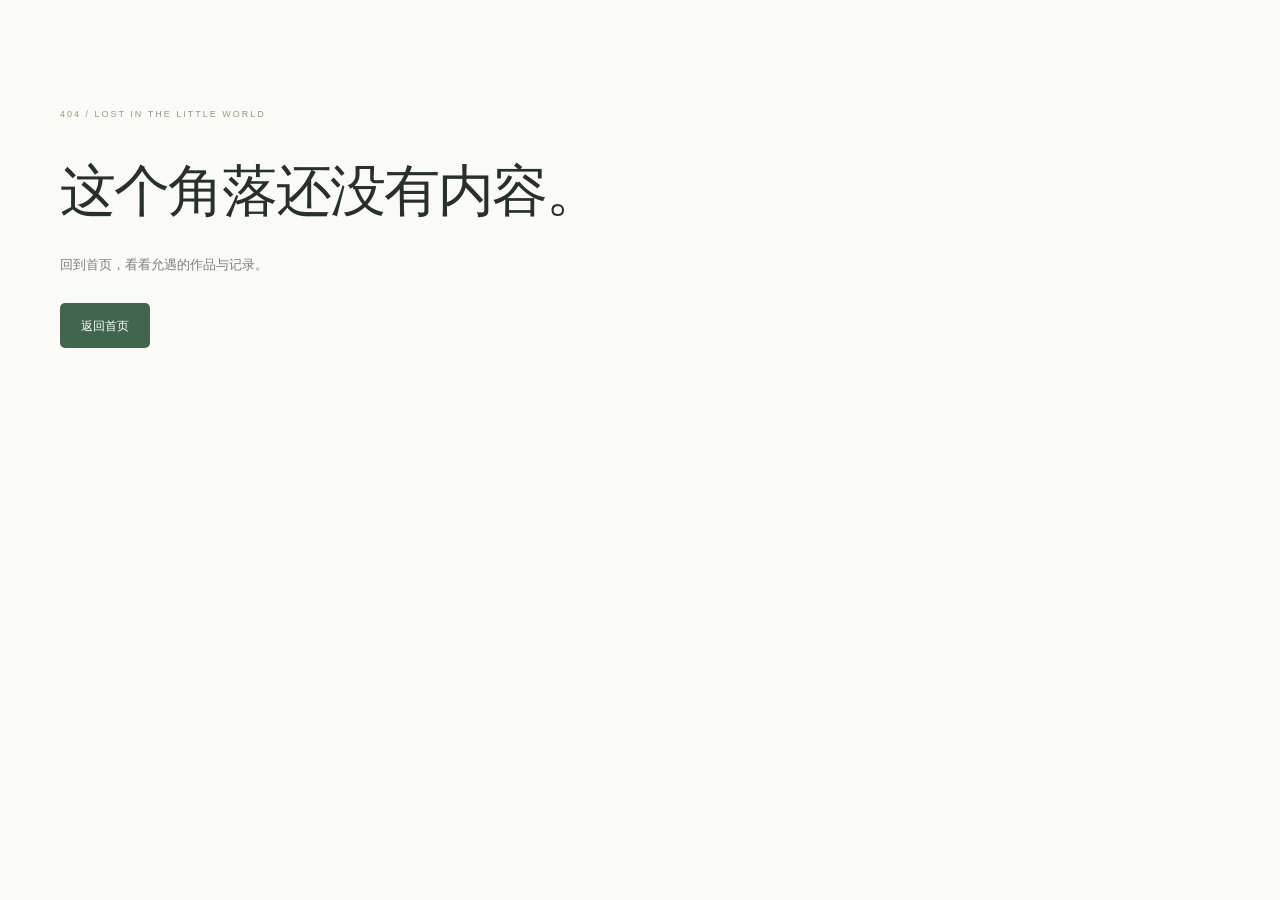
<file: index.html>
<!DOCTYPE html><html lang="zh-CN"><head><meta charSet="utf-8"/><meta name="viewport" content="width=device-width, initial-scale=1"/><link rel="stylesheet" href="/homepage-assets/index-U5lcuIH3.css" data-precedence="default"/><title>允遇的个人发布页</title><meta name="description" content="你好，我是允遇。这里收藏我的作品、记录与小小想法，把热爱慢慢变成看得见的东西。"/><meta property="og:title" content="允遇的个人发布页"/><meta property="og:description" content="你好，我是允遇。这里收藏我的作品、记录与小小想法，把热爱慢慢变成看得见的东西。"/><meta property="og:type" content="website"/><meta name="twitter:card" content="summary_large_image"/><link rel="modulepreload" href="/homepage-assets/index-AjXvtmx0.js"/><link rel="modulepreload" href="/homepage-assets/index-BX4ycmvS.js"/><link rel="icon" type="image/svg+xml" href="/favicon.svg"/></head><body><!--$--><a class="skip-link" href="#main">跳到主要内容</a><header class="header page-width"><a href="#" class="brand" aria-label="允遇，返回首页"><span class="brand-icon">y<span>y</span><i></i></span><span>允遇<span class="brand-sub">PERSONAL SPACE</span></span></a><nav id="main-navigation" aria-label="主要导航" class="navigation"><a class="nav-home" href="#">首页<span></span></a><a href="#publications">我的作品</a><a href="#publications">随笔记录</a><a href="#about">关于我</a></nav><a class="header-hello" href="#about">很高兴遇见你 <svg xmlns="http://www.w3.org/2000/svg" width="15" height="15" viewBox="0 0 24 24" fill="none" stroke="currentColor" stroke-width="2" stroke-linecap="round" stroke-linejoin="round" class="lucide lucide-arrow-up-right" aria-hidden="true"><path d="M7 7h10v10"></path><path d="M7 17 17 7"></path></svg></a><button class="mobile-menu icon-button" aria-label="打开菜单" aria-controls="main-navigation" aria-expanded="false"><svg xmlns="http://www.w3.org/2000/svg" width="24" height="24" viewBox="0 0 24 24" fill="none" stroke="currentColor" stroke-width="2" stroke-linecap="round" stroke-linejoin="round" class="lucide lucide-menu" aria-hidden="true"><path d="M4 5h16"></path><path d="M4 12h16"></path><path d="M4 19h16"></path></svg></button></header><main id="main" class="page-width"><section class="hero" aria-labelledby="hero-title"><div class="hero-copy"><span class="eyebrow"><span class="status-dot"></span> 一片属于自己的互联网角落</span><h1 id="hero-title">你好，我是<span class="name">允遇<svg viewBox="0 0 190 15" aria-hidden="true"><path d="M4 10 Q90 -2 185 7" fill="none" stroke="currentColor" stroke-width="5" stroke-linecap="round"></path></svg></span><span class="title-period">.</span></h1><p class="hero-subtitle">把想法写下来，把热爱做出来。</p><p class="hero-description">欢迎来到我的个人发布页。这里收藏我的作品、记录与小小想法，<br class="desktop-break"/>也记录一个普通人，慢慢创造的过程。</p><div class="hero-actions"><a class="button primary" href="#publications">看看我的发布 <svg xmlns="http://www.w3.org/2000/svg" width="18" height="18" viewBox="0 0 24 24" fill="none" stroke="currentColor" stroke-width="2" stroke-linecap="round" stroke-linejoin="round" class="lucide lucide-arrow-up-right" aria-hidden="true"><path d="M7 7h10v10"></path><path d="M7 17 17 7"></path></svg></a><a class="button secondary" href="#about">认识一下 <svg xmlns="http://www.w3.org/2000/svg" width="17" height="17" viewBox="0 0 24 24" fill="none" stroke="currentColor" stroke-width="2" stroke-linecap="round" stroke-linejoin="round" class="lucide lucide-arrow-right" aria-hidden="true"><path d="M5 12h14"></path><path d="m12 5 7 7-7 7"></path></svg></a></div><div class="hero-footnote"><span class="tiny-star">✳</span> 保持好奇，慢慢生长。<span class="footnote-line"></span></div></div><div class="hero-art" role="img" aria-label="一朵在浏览器窗口中生长的绿色小花"><div class="art-grid"></div><span class="art-spark spark-one">✳</span><span class="art-spark spark-two">+</span><div class="browser-art"><div class="browser-bar"><span></span><span></span><span></span><span class="browser-address">yunyu / my little world</span><svg xmlns="http://www.w3.org/2000/svg" width="13" height="13" viewBox="0 0 24 24" fill="none" stroke="currentColor" stroke-width="2" stroke-linecap="round" stroke-linejoin="round" class="lucide lucide-arrow-up-right" aria-hidden="true"><path d="M7 7h10v10"></path><path d="M7 17 17 7"></path></svg></div><div class="flower-scene"><span class="scene-caption">A LITTLE SPACE,<br/>A LOT OF POSSIBILITIES.</span><div class="flower-stem"></div><div class="leaf leaf-left"></div><div class="leaf leaf-right"></div><svg class="flower" viewBox="0 0 240 240" fill="none" aria-hidden="true"><g fill="currentColor"><ellipse cx="120" cy="66" rx="25" ry="52" transform="rotate(0 120 120)"></ellipse><ellipse cx="120" cy="66" rx="25" ry="52" transform="rotate(45 120 120)"></ellipse><ellipse cx="120" cy="66" rx="25" ry="52" transform="rotate(90 120 120)"></ellipse><ellipse cx="120" cy="66" rx="25" ry="52" transform="rotate(135 120 120)"></ellipse><ellipse cx="120" cy="66" rx="25" ry="52" transform="rotate(180 120 120)"></ellipse><ellipse cx="120" cy="66" rx="25" ry="52" transform="rotate(225 120 120)"></ellipse><ellipse cx="120" cy="66" rx="25" ry="52" transform="rotate(270 120 120)"></ellipse><ellipse cx="120" cy="66" rx="25" ry="52" transform="rotate(315 120 120)"></ellipse></g><circle cx="120" cy="120" r="28" fill="#eceebd"></circle><circle cx="111" cy="116" r="3" fill="#3b5140"></circle><circle cx="129" cy="116" r="3" fill="#3b5140"></circle><path d="M111 128 Q120 136 129 128" stroke="#3b5140" stroke-width="3" stroke-linecap="round"></path></svg><div class="ground-line"></div><span class="scene-number">01 — 生长中</span></div><div class="browser-bottom"><svg xmlns="http://www.w3.org/2000/svg" width="15" height="15" viewBox="0 0 24 24" fill="none" stroke="currentColor" stroke-width="2" stroke-linecap="round" stroke-linejoin="round" class="lucide lucide-code-xml" aria-hidden="true"><path d="m18 16 4-4-4-4"></path><path d="m6 8-4 4 4 4"></path><path d="m14.5 4-5 16"></path></svg><span>hello, world<span class="code-period">.</span></span><span class="browser-heart">♡</span></div></div><div class="floating-note"><span class="status-dot"></span> 从这里，开始。</div><span class="art-handwriting">nice to meet you!</span></div></section><div class="intro-divider"><span>小小创作，认真生活</span><svg xmlns="http://www.w3.org/2000/svg" width="16" height="16" viewBox="0 0 24 24" fill="none" stroke="currentColor" stroke-width="2" stroke-linecap="round" stroke-linejoin="round" class="lucide lucide-arrow-down" aria-hidden="true"><path d="M12 5v14"></path><path d="m19 12-7 7-7-7"></path></svg><span>MADE WITH CURIOSITY</span></div><section id="publications" class="publications" aria-labelledby="publications-title"><div class="section-heading"><div><span class="section-label">THE LATEST</span><h2 id="publications-title">最近的发布<span class="heading-dot">.</span></h2></div><span class="section-aside">每一次发布，都是一点新的可能。</span></div><div class="publication-toolbar"><div class="filters" role="group" aria-label="筛选发布内容"><button class="filter active" aria-pressed="true">全部<span>04</span></button><button class="filter" aria-pressed="false">作品<span>02</span></button><button class="filter" aria-pressed="false">随笔<span>02</span></button></div><span class="toolbar-note"><span class="status-dot"></span> 一点一滴，持续更新</span></div><div class="publication-grid "><article class="publication-card project-card"><button class="project-cover" aria-label="查看我的第一个网页"><span class="cover-label">MY FIRST WEBSITE</span><div class="mini-site"><div class="mini-nav"><span>yy.</span><span>HOME  /  ABOUT</span></div><div class="mini-content"><div><span class="mini-eyebrow">HELLO, WORLD</span><strong>让热爱，<br/>有迹可循<span>.</span></strong><span class="mini-button">我的小小世界 ↗</span></div><svg class="flower small-flower" viewBox="0 0 240 240" fill="none" aria-hidden="true"><g fill="currentColor"><ellipse cx="120" cy="66" rx="25" ry="52" transform="rotate(0 120 120)"></ellipse><ellipse cx="120" cy="66" rx="25" ry="52" transform="rotate(45 120 120)"></ellipse><ellipse cx="120" cy="66" rx="25" ry="52" transform="rotate(90 120 120)"></ellipse><ellipse cx="120" cy="66" rx="25" ry="52" transform="rotate(135 120 120)"></ellipse><ellipse cx="120" cy="66" rx="25" ry="52" transform="rotate(180 120 120)"></ellipse><ellipse cx="120" cy="66" rx="25" ry="52" transform="rotate(225 120 120)"></ellipse><ellipse cx="120" cy="66" rx="25" ry="52" transform="rotate(270 120 120)"></ellipse><ellipse cx="120" cy="66" rx="25" ry="52" transform="rotate(315 120 120)"></ellipse></g><circle cx="120" cy="120" r="28" fill="#f7f8ee"></circle><circle cx="111" cy="116" r="3" fill="#3b5140"></circle><circle cx="129" cy="116" r="3" fill="#3b5140"></circle><path d="M111 128 Q120 136 129 128" stroke="#3b5140" stroke-width="3" stroke-linecap="round"></path></svg></div><span class="mini-footer">a space by yunyu.</span></div><span class="cover-index">PROJECT / 001</span><span class="cover-arrow"><svg xmlns="http://www.w3.org/2000/svg" width="21" height="21" viewBox="0 0 24 24" fill="none" stroke="currentColor" stroke-width="2" stroke-linecap="round" stroke-linejoin="round" class="lucide lucide-arrow-up-right" aria-hidden="true"><path d="M7 7h10v10"></path><path d="M7 17 17 7"></path></svg></span></button><div class="card-body"><div class="card-meta"><span>作品</span><time dateTime="2026-10-10">2026.10.10</time></div><h3><button>我的第一个网页</button></h3><p>从一个想法，到一个可以被看见的小小世界。
你好，互联网。很高兴在这里遇见你。</p><div class="card-footer"><span class="tag"><svg xmlns="http://www.w3.org/2000/svg" width="12" height="12" viewBox="0 0 24 24" fill="none" stroke="currentColor" stroke-width="2" stroke-linecap="round" stroke-linejoin="round" class="lucide lucide-code-xml" aria-hidden="true"><path d="m18 16 4-4-4-4"></path><path d="m6 8-4 4 4 4"></path><path d="m14.5 4-5 16"></path></svg>网页设计</span><button class="read-link">查看作品<svg xmlns="http://www.w3.org/2000/svg" width="15" height="15" viewBox="0 0 24 24" fill="none" stroke="currentColor" stroke-width="2" stroke-linecap="round" stroke-linejoin="round" class="lucide lucide-arrow-right" aria-hidden="true"><path d="M5 12h14"></path><path d="m12 5 7 7-7 7"></path></svg></button></div></div></article><article class="publication-card project-card"><button class="project-cover" aria-label="查看我的游戏厅"><span class="cover-label">GAME ARCADE</span><div class="mini-site"><div class="mini-nav"><span>yy.</span><span>HOME  /  ABOUT</span></div><div class="mini-content"><div><span class="mini-eyebrow">HELLO, WORLD</span><strong>让热爱，<br/>有迹可循<span>.</span></strong><span class="mini-button">我的小小世界 ↗</span></div><svg class="flower small-flower" viewBox="0 0 240 240" fill="none" aria-hidden="true"><g fill="currentColor"><ellipse cx="120" cy="66" rx="25" ry="52" transform="rotate(0 120 120)"></ellipse><ellipse cx="120" cy="66" rx="25" ry="52" transform="rotate(45 120 120)"></ellipse><ellipse cx="120" cy="66" rx="25" ry="52" transform="rotate(90 120 120)"></ellipse><ellipse cx="120" cy="66" rx="25" ry="52" transform="rotate(135 120 120)"></ellipse><ellipse cx="120" cy="66" rx="25" ry="52" transform="rotate(180 120 120)"></ellipse><ellipse cx="120" cy="66" rx="25" ry="52" transform="rotate(225 120 120)"></ellipse><ellipse cx="120" cy="66" rx="25" ry="52" transform="rotate(270 120 120)"></ellipse><ellipse cx="120" cy="66" rx="25" ry="52" transform="rotate(315 120 120)"></ellipse></g><circle cx="120" cy="120" r="28" fill="#f7f8ee"></circle><circle cx="111" cy="116" r="3" fill="#3b5140"></circle><circle cx="129" cy="116" r="3" fill="#3b5140"></circle><path d="M111 128 Q120 136 129 128" stroke="#3b5140" stroke-width="3" stroke-linecap="round"></path></svg></div><span class="mini-footer">a space by yunyu.</span></div><span class="cover-index">GAME / 001</span><span class="cover-arrow"><svg xmlns="http://www.w3.org/2000/svg" width="21" height="21" viewBox="0 0 24 24" fill="none" stroke="currentColor" stroke-width="2" stroke-linecap="round" stroke-linejoin="round" class="lucide lucide-arrow-up-right" aria-hidden="true"><path d="M7 7h10v10"></path><path d="M7 17 17 7"></path></svg></span></button><div class="card-body"><div class="card-meta"><span>作品</span><time dateTime="2026-10-10">2026.10.10</time></div><h3><button>我的游戏厅</button></h3><p>把收藏的小游戏放进一个页面——机甲对决、幸运筹码，欢迎来玩。</p><div class="card-footer"><span class="tag"><svg xmlns="http://www.w3.org/2000/svg" width="12" height="12" viewBox="0 0 24 24" fill="none" stroke="currentColor" stroke-width="2" stroke-linecap="round" stroke-linejoin="round" class="lucide lucide-code-xml" aria-hidden="true"><path d="m18 16 4-4-4-4"></path><path d="m6 8-4 4 4 4"></path><path d="m14.5 4-5 16"></path></svg>小游戏</span><button class="read-link">打开网页<svg xmlns="http://www.w3.org/2000/svg" width="15" height="15" viewBox="0 0 24 24" fill="none" stroke="currentColor" stroke-width="2" stroke-linecap="round" stroke-linejoin="round" class="lucide lucide-arrow-right" aria-hidden="true"><path d="M5 12h14"></path><path d="m12 5 7 7-7 7"></path></svg></button></div></div></article><article class="publication-card note-card"><div class="note-top"><span class="note-icon "><svg xmlns="http://www.w3.org/2000/svg" width="21" height="21" viewBox="0 0 24 24" fill="none" stroke="currentColor" stroke-width="2" stroke-linecap="round" stroke-linejoin="round" class="lucide lucide-feather" aria-hidden="true"><path d="M12.67 19a2 2 0 0 0 1.416-.588l6.154-6.172a6 6 0 0 0-8.49-8.49L5.586 9.914A2 2 0 0 0 5 11.328V18a1 1 0 0 0 1 1z"></path><path d="M16 8 2 22"></path><path d="M17.5 15H9"></path></svg></span><span class="small-label">日常记录</span><svg xmlns="http://www.w3.org/2000/svg" width="18" height="18" viewBox="0 0 24 24" fill="none" stroke="currentColor" stroke-width="2" stroke-linecap="round" stroke-linejoin="round" class="lucide lucide-arrow-up-right" aria-hidden="true"><path d="M7 7h10v10"></path><path d="M7 17 17 7"></path></svg></div><div class="card-body"><div class="card-meta"><span>随笔</span><time dateTime="2026-10-10">2026.10.10</time></div><h3><button>从一个小小的开始</button></h3><p>不必等到一切准备好，开始本身就很美好。</p><div class="card-footer"><span class="tag"><svg xmlns="http://www.w3.org/2000/svg" width="12" height="12" viewBox="0 0 24 24" fill="none" stroke="currentColor" stroke-width="2" stroke-linecap="round" stroke-linejoin="round" class="lucide lucide-feather" aria-hidden="true"><path d="M12.67 19a2 2 0 0 0 1.416-.588l6.154-6.172a6 6 0 0 0-8.49-8.49L5.586 9.914A2 2 0 0 0 5 11.328V18a1 1 0 0 0 1 1z"></path><path d="M16 8 2 22"></path><path d="M17.5 15H9"></path></svg>日常记录</span><button class="read-link">阅读随笔<svg xmlns="http://www.w3.org/2000/svg" width="15" height="15" viewBox="0 0 24 24" fill="none" stroke="currentColor" stroke-width="2" stroke-linecap="round" stroke-linejoin="round" class="lucide lucide-arrow-right" aria-hidden="true"><path d="M5 12h14"></path><path d="m12 5 7 7-7 7"></path></svg></button></div></div></article><article class="publication-card note-card"><div class="note-top"><span class="note-icon sand"><svg xmlns="http://www.w3.org/2000/svg" width="21" height="21" viewBox="0 0 24 24" fill="none" stroke="currentColor" stroke-width="2" stroke-linecap="round" stroke-linejoin="round" class="lucide lucide-sparkles" aria-hidden="true"><path d="M11.017 2.814a1 1 0 0 1 1.966 0l1.051 5.558a2 2 0 0 0 1.594 1.594l5.558 1.051a1 1 0 0 1 0 1.966l-5.558 1.051a2 2 0 0 0-1.594 1.594l-1.051 5.558a1 1 0 0 1-1.966 0l-1.051-5.558a2 2 0 0 0-1.594-1.594l-5.558-1.051a1 1 0 0 1 0-1.966l5.558-1.051a2 2 0 0 0 1.594-1.594z"></path><path d="M20 2v4"></path><path d="M22 4h-4"></path><circle cx="4" cy="20" r="2"></circle></svg></span><span class="small-label">灵感碎片</span><svg xmlns="http://www.w3.org/2000/svg" width="18" height="18" viewBox="0 0 24 24" fill="none" stroke="currentColor" stroke-width="2" stroke-linecap="round" stroke-linejoin="round" class="lucide lucide-arrow-up-right" aria-hidden="true"><path d="M7 7h10v10"></path><path d="M7 17 17 7"></path></svg></div><div class="card-body"><div class="card-meta"><span>随笔</span><time dateTime="2026-10-10">2026.10.10</time></div><h3><button>给想法留一个位置</button></h3><p>记录灵感，也记录那些平凡却闪光的瞬间。</p><div class="card-footer"><span class="tag"><svg xmlns="http://www.w3.org/2000/svg" width="12" height="12" viewBox="0 0 24 24" fill="none" stroke="currentColor" stroke-width="2" stroke-linecap="round" stroke-linejoin="round" class="lucide lucide-feather" aria-hidden="true"><path d="M12.67 19a2 2 0 0 0 1.416-.588l6.154-6.172a6 6 0 0 0-8.49-8.49L5.586 9.914A2 2 0 0 0 5 11.328V18a1 1 0 0 0 1 1z"></path><path d="M16 8 2 22"></path><path d="M17.5 15H9"></path></svg>灵感碎片</span><button class="read-link">阅读随笔<svg xmlns="http://www.w3.org/2000/svg" width="15" height="15" viewBox="0 0 24 24" fill="none" stroke="currentColor" stroke-width="2" stroke-linecap="round" stroke-linejoin="round" class="lucide lucide-arrow-right" aria-hidden="true"><path d="M5 12h14"></path><path d="m12 5 7 7-7 7"></path></svg></button></div></div></article></div></section><section id="about" class="about" aria-labelledby="about-title"><div class="about-avatar">遇<span>✳</span></div><div class="about-copy"><span class="section-label">A LITTLE ABOUT ME</span><h2 id="about-title">不止是一个网页，也是一个开始。</h2><p>我是允遇，正在把脑海里的想法，一点点变成现实。<br/>这里没有宏大的故事，只有认真生活、保持好奇的日常。谢谢你来。</p><div class="about-tags"><span>独立创作</span><span>记录生活</span><span>保持好奇</span></div></div><div class="about-action"><span class="about-doodle">let&#x27;s grow<br/>together.</span><button class="button secondary"><svg xmlns="http://www.w3.org/2000/svg" width="16" height="16" viewBox="0 0 24 24" fill="none" stroke="currentColor" stroke-width="2" stroke-linecap="round" stroke-linejoin="round" class="lucide lucide-copy" aria-hidden="true"><rect width="14" height="14" x="8" y="8" rx="2" ry="2"></rect><path d="M4 16c-1.1 0-2-.9-2-2V4c0-1.1.9-2 2-2h10c1.1 0 2 .9 2 2"></path></svg>分享这个小站</button></div></section><div role="status" class="share-toast "></div></main><footer class="footer page-width"><div><span class="footer-brand">允遇<span>.</span></span><span>© 2026 允遇 · 用热爱构建</span></div><span class="footer-note">世界很大，很高兴在这里相遇。<span class="status-dot"></span></span><a href="#" aria-label="回到顶部">回到顶部 ↑</a></footer><dialog class="reading-dialog" aria-labelledby="reading-title"></dialog><script>(function(a,f){let l;try{l=JSON.parse(sessionStorage.getItem(a)||"{}")}catch{return}const n=l?.[f||history.state?.__TSR_key];let c=!1;for(const t in n){const e=n[t],o=e?.scrollX,s=e?.scrollY;if(Number.isFinite(o)&&Number.isFinite(s)){if(t==="window")scrollTo(o,s),c=!0;else if(t)try{const r=document.querySelector(t);r&&(r.scrollLeft=o,r.scrollTop=s)}catch{}}}if(c)return;const i=location.hash.slice(1);if(i){const t=history.state?.__hashScrollIntoViewOptions??!0;if(t){const e=document.getElementById(i);e&&e.scrollIntoView(t)}return}scrollTo(0,0)})("tsr-scroll-restoration-v1_3");document.currentScript.remove()</script><!--/$--><script data-tsr-stream-part="">(self.$R=self.$R||{})["tsr"]=[];self.$_TSR={h(){this.hydrated=!0,this.c()},e(){this.streamEnded=!0,this.c()},c(){this.hydrated&&this.streamEnded&&(delete self.$_TSR,delete self.$R.tsr)},p(e){this.initialized?e():this.buffer.push(e)},buffer:[]};$_TSR.router=($R=>$R[0]={manifest:$R[1]={routes:$R[2]={__root__:$R[3]={preloads:$R[4]=["/homepage-assets/index-AjXvtmx0.js"],scripts:$R[5]=[$R[6]={attrs:$R[7]={type:"module",async:!0,src:"/homepage-assets/index-AjXvtmx0.js"}}],css:$R[8]=["/homepage-assets/index-U5lcuIH3.css"]},"/":$R[9]={preloads:$R[10]=["/homepage-assets/index-BX4ycmvS.js"]}}},matches:$R[11]=[$R[12]={i:"__root__",u:1791633920553,s:"success",ssr:!0},$R[13]={i:"",u:1791633920553,s:"success",ssr:!0}]})($R["tsr"]);$_TSR.e();{let s=document.currentScript,p;while((p=s.previousElementSibling)&&p.hasAttribute('data-tsr-stream-part'))p.remove();s.remove()}</script><script type="module" async="" src="/homepage-assets/index-AjXvtmx0.js"></script><script>document.currentScript.remove();/*$tsr-stream-boundary*/</script><script>
/* ===== 写随笔 + 管理员密码 + Supabase 云同步（Home 页增强）=====
   自包含脚本：注入"写随笔"入口、密码门、写作/删除/阅读、随笔卡片，与 React 渲染的"最近的发布"联动。
   存储：Supabase(public.essays) 云端为主，localStorage 作离线兜底。
   说明：管理员密码写在页面内，属软防护，防普通访客，不防查看代码者。 */
(function(){
  if(window.__home_essay_loaded) return; window.__home_essay_loaded = true;

  var ADMIN_PASSWORD = 'admin2026'; // 管理员密码（可改，告诉我即可）
  var SUPABASE_URL = 'https://qgiaengfruthibcrowjt.supabase.co';
  var SUPABASE_KEY = 'sb_publishable_ZKhKHclof1R45BZjqjLdyQ_69xim82A';
  var ESSAY_TABLE = 'essays';
  var STORE_KEY = 'home_essays_v1';

  var GRID_SEL = '#publications .publication-grid';
  var TOOLBAR_SEL = '#publications .publication-toolbar';

  function $(s){ return document.querySelector(s); }
  function esc(s){ return String(s==null?'':s).replace(/[&<>"']/g, function(c){return {'&':'&amp;','<':'&lt;','>':'&gt;','"':'&quot;',"'":'&#39;'}[c];}); }
  function fmtDate(iso){ try{ var d=new Date(iso); if(isNaN(d)) return ''; var p=function(n){return n<10?'0'+n:n}; return d.getFullYear()+'.'+p(d.getMonth()+1)+'.'+p(d.getDate()); }catch(e){ return ''; } }
  function uuid(){ try{ if(window.crypto&&crypto.randomUUID) return crypto.randomUUID(); }catch(e){} return 'e'+Date.now()+''+Math.floor(Math.random()*1e6); }

  function sbFetch(path, opts){
    opts=opts||{};
    var headers=Object.assign({
      'apikey': SUPABASE_KEY,
      'Authorization': 'Bearer '+SUPABASE_KEY,
      'Content-Type':'application/json'
    }, opts.headers||{});
    return fetch(SUPABASE_URL+'/rest/v1/'+path, Object.assign({headers:headers}, opts));
  }

  function loadLocal(){ try{ var v=JSON.parse(localStorage.getItem(STORE_KEY)||'[]'); return Array.isArray(v)?v:[]; }catch(e){ return []; } }
  function saveLocal(list){ try{ localStorage.setItem(STORE_KEY, JSON.stringify(list)); }catch(e){} }

  var cache=[];
  function sortList(l){ l=l.slice(); l.sort(function(a,b){ return (b.created_at||b.createdAt||'').localeCompare(a.created_at||a.createdAt||''); }); return l; }
  function refreshFromCloud(){
    return sbFetch(ESSAY_TABLE+'?select=*&order=created_at.desc').then(function(r){
      if(!r.ok) throw new Error('http '+r.status);
      return r.json();
    }).then(function(list){
      cache=sortList(list); renderGrid();
    }).catch(function(){
      cache=sortList(loadLocal()); renderGrid();
    });
  }
  function publishEssay(e){
    return sbFetch(ESSAY_TABLE, {method:'POST', body:JSON.stringify({id:e.id, title:e.title, content:e.content})}).then(function(r){
      if(!r.ok) throw new Error('http '+r.status);
      return r.json();
    }).catch(function(){
      var l=loadLocal(); l.push(e); saveLocal(l);
    });
  }
  function deleteEssay(id){
    return sbFetch(ESSAY_TABLE+'?id=eq.'+encodeURIComponent(id), {method:'DELETE'}).then(function(r){
      if(!r.ok) throw new Error('http '+r.status);
    }).catch(function(){
      var l=loadLocal(); l=l.filter(function(x){return x.id!==id;}); saveLocal(l);
    });
  }

  var ICON_FEATHER='<svg xmlns="http://www.w3.org/2000/svg" width="21" height="21" viewBox="0 0 24 24" fill="none" stroke="currentColor" stroke-width="2" stroke-linecap="round" stroke-linejoin="round" class="lucide lucide-feather" aria-hidden="true"><path d="M12.67 19a2 2 0 0 0 1.416-.588l6.154-6.172a6 6 0 0 0-8.49-8.49L5.586 9.914A2 2 0 0 0 5 11.328V18a1 1 0 0 0 1 1z"></path><path d="M16 8 2 22"></path><path d="M17.5 15H9"></path></svg>';
  var ICON_FEATHER_S='<svg xmlns="http://www.w3.org/2000/svg" width="12" height="12" viewBox="0 0 24 24" fill="none" stroke="currentColor" stroke-width="2" stroke-linecap="round" stroke-linejoin="round" class="lucide lucide-feather" aria-hidden="true"><path d="M12.67 19a2 2 0 0 0 1.416-.588l6.154-6.172a6 6 0 0 0-8.49-8.49L5.586 9.914A2 2 0 0 0 5 11.328V18a1 1 0 0 0 1 1z"></path><path d="M16 8 2 22"></path><path d="M17.5 15H9"></path></svg>';
  var ICON_ARROW_R='<svg xmlns="http://www.w3.org/2000/svg" width="15" height="15" viewBox="0 0 24 24" fill="none" stroke="currentColor" stroke-width="2" stroke-linecap="round" stroke-linejoin="round" class="lucide lucide-arrow-right" aria-hidden="true"><path d="M5 12h14"></path><path d="m12 5 7 7-7 7"></path></svg>';
  var ICON_TRASH='<svg xmlns="http://www.w3.org/2000/svg" width="15" height="15" viewBox="0 0 24 24" fill="none" stroke="currentColor" stroke-width="2" stroke-linecap="round" stroke-linejoin="round" class="lucide lucide-trash-2" aria-hidden="true"><path d="M3 6h18"></path><path d="M19 6v14c0 1-1 2-2 2H7c-1 0-2-1-2-2V6"></path><path d="M8 6V4c0-1 1-2 2-2h4c1 0 2 1 2 2v2"></path><line x1="10" x2="10" y1="11" y2="17"></line><line x1="14" x2="14" y1="11" y2="17"></line></svg>';

  function cardHTML(e){
    var content=e.content||''; var created=e.created_at||e.createdAt||'';
    var desc=content.replace(/\n+/g,' ').slice(0,56)+(content.length>56?'…':'');
    return '<article class="publication-card note-card essay-card" data-essay-id="'+esc(e.id)+'">'+
      '<div class="note-top"><span class="note-icon ">'+ICON_FEATHER+'</span><span class="small-label">随笔记录</span>'+
      '<button class="essay-del" data-id="'+esc(e.id)+'" title="删除随笔" aria-label="删除随笔">'+ICON_TRASH+'</button></div>'+
      '<div class="card-body"><div class="card-meta"><span>随笔</span><time dateTime="'+esc(created)+'">'+(fmtDate(created)||'')+'</time></div>'+
      '<h3><button class="essay-open" data-id="'+esc(e.id)+'">'+esc(e.title)+'</button></h3>'+
      '<p>'+esc(desc)+'</p>'+
      '<div class="card-footer"><span class="tag">'+ICON_FEATHER_S+'随笔记录</span>'+
      '<button class="read-link essay-open" data-id="'+esc(e.id)+'">阅读随笔'+ICON_ARROW_R+'</button></div>'+
      '</div></article>';
  }

  var modal=null;
  function ensureModal(){
    if(modal && modal.parentNode) return modal;
    modal=document.createElement('div');
    modal.className='home-essay-modal';
    modal.id='homeEssayModal';
    modal.setAttribute('role','dialog');
    document.body.appendChild(modal);
    var st=document.createElement('style');
    st.id='homeEssayModalStyle';
    st.textContent=''+
      '.home-essay-modal{position:fixed;inset:0;z-index:9999;display:none;align-items:center;justify-content:center;background:rgba(0,0,0,.45);padding:16px}'+
      '.home-essay-modal.open{display:flex}'+
      '.home-essay-box{background:#fff;color:#1c1c1c;border-radius:16px;max-width:520px;width:100%;max-height:86vh;overflow:auto;padding:22px;box-shadow:0 18px 60px rgba(0,0,0,.25);font-family:inherit}'+
      '.home-essay-box h3{margin:0 0 14px;font-size:19px}'+
      '.home-essay-field{display:block;width:100%;box-sizing:border-box;margin:10px 0 6px;padding:10px 12px;border:1px solid #d8d8d8;border-radius:10px;font-size:15px;font-family:inherit;background:#fff;color:#1c1c1c}'+
      '.home-essay-area{min-height:140px;resize:vertical}'+
      '.home-essay-row{display:flex;gap:10px;margin-top:16px;justify-content:flex-end}'+
      '.home-essay-btn{border:0;border-radius:10px;padding:10px 18px;font-size:14px;cursor:pointer}'+
      '.home-essay-btn.primary{background:#3b5140;color:#fff}'+
      '.home-essay-btn.ghost{background:#f0f0f0;color:#333}'+
      '.home-essay-err{color:#c0392b;font-size:13px;margin-top:8px}'+
      '.home-essay-read{white-space:pre-wrap;line-height:1.8;color:#333;font-size:15px}'+
      '.home-essay-entry{display:inline-flex;align-items:center;gap:6px;border:1px solid currentColor;border-radius:999px;padding:5px 13px;font-size:13px;cursor:pointer;background:transparent;color:inherit;font-family:inherit}'+
      '.essay-del{display:inline-flex;align-items:center;gap:2px;border:0;background:transparent;color:inherit;opacity:.55;cursor:pointer;padding:4px;margin-left:auto}'+
      '.essay-del:hover{opacity:1}'+
      '.home-essay-box h3.essay-read-title{margin-bottom:4px}'+
      '.essay-meta-line{font-size:12px;color:#888;margin-bottom:14px}'+
      '@media (prefers-color-scheme:dark){.home-essay-box{background:#1e1e1e;color:#eee;border:1px solid #333}.home-essay-field{background:#262626;color:#eee;border-color:#444}.home-essay-read{color:#ddd}.home-essay-btn.ghost{background:#333;color:#eee}}';
    document.head.appendChild(st);
    return modal;
  }
  function openModal(html){ ensureModal(); modal.innerHTML=html; modal.className='home-essay-modal open'; }
  function closeModal(){ if(modal) modal.className='home-essay-modal'; }

  function showPasswordGate(okCb, hint){
    openModal('<h3>管理员验证</h3>'+
      '<label>请输入管理员密码</label>'+
      '<input class="home-essay-field" type="password" id="hePwd" autocomplete="off">'+
      '<div class="home-essay-err" id="heErr"></div>'+
      '<div class="home-essay-row"><button class="home-essay-btn ghost" data-he-cancel="1">取消</button><button class="home-essay-btn primary" data-he-ok="1">确认</button></div>');
    var input=modal.querySelector('#hePwd'); input.focus();
    var doOk=function(){
      if(input.value!==ADMIN_PASSWORD){ modal.querySelector('#heErr').textContent=(hint||'密码错误'); input.value=''; input.focus(); return; }
      closeModal(); okCb();
    };
    modal.querySelector('[data-he-ok]').onclick=doOk;
    modal.querySelector('[data-he-cancel]').onclick=closeModal;
    input.addEventListener('keydown',function(ev){ if(ev.key==='Enter') doOk(); });
  }

  function showWrite(){
    openModal('<h3>写随笔</h3>'+
      '<label>标题</label><input class="home-essay-field" id="heTitle" placeholder="给这篇随笔起个标题">'+
      '<label>内容</label><textarea class="home-essay-field home-essay-area" id="heContent" placeholder="写下你的随笔…"></textarea>'+
      '<div class="home-essay-err" id="heErr"></div>'+
      '<div class="home-essay-row"><button class="home-essay-btn ghost" data-he-cancel="1">取消</button><button class="home-essay-btn primary" data-he-pub="1">发布</button></div>');
    var pub=modal.querySelector('[data-he-pub]');
    pub.onclick=function(){
      var title=modal.querySelector('#heTitle').value.trim();
      var content=modal.querySelector('#heContent').value.trim();
      if(!title){ modal.querySelector('#heErr').textContent='标题不能为空'; return; }
      if(!content){ modal.querySelector('#heErr').textContent='内容不能为空'; return; }
      pub.disabled=true; pub.textContent='发布中…';
      var e={id:uuid(), title:title, content:content, created_at:new Date().toISOString()};
      publishEssay(e).then(function(){ refreshFromCloud(); closeModal(); }).catch(function(){ modal.querySelector('#heErr').textContent='保存失败，请稍后重试'; pub.disabled=false; pub.textContent='发布'; });
    };
    modal.querySelector('[data-he-cancel]').onclick=closeModal;
  }

  function showRead(id){
    var e=null; for(var i=0;i<cache.length;i++){ if(cache[i].id===id){ e=cache[i]; break; } }
    if(!e) return;
    var created=e.created_at||e.createdAt||'';
    openModal('<h3 class="essay-read-title">'+esc(e.title)+'</h3>'+
      '<div class="essay-meta-line">随笔 · '+ (fmtDate(created)||'') +'</div>'+
      '<div class="home-essay-read">'+esc(e.content)+'</div>'+
      '<div class="home-essay-row"><button class="home-essay-btn ghost" data-he-cancel="1">关闭</button></div>');
    modal.querySelector('[data-he-cancel]').onclick=closeModal;
  }

  function confirmDelete(id){
    showPasswordGate(function(){
      deleteEssay(id).then(function(){ refreshFromCloud(); });
    }, '密码错误，无法删除');
  }

  function bindDelegation(){
    document.addEventListener('click', function(ev){
      var el=ev.target;
      while(el && el!==document){
        if(el.classList){
          if(el.classList.contains('essay-del')){ ev.preventDefault(); ev.stopPropagation(); confirmDelete(el.getAttribute('data-id')); return; }
          if(el.classList.contains('essay-open')){ ev.preventDefault(); ev.stopPropagation(); showRead(el.getAttribute('data-id')); return; }
        }
        el=el.parentNode;
      }
    });
  }

  var gridObs=null, toolbarObs=null;
  function ensureToolbar(){
    var tb=$(TOOLBAR_SEL); if(!tb) return;
    if($('#homeEssayEntry')) return;
    if(toolbarObs) toolbarObs.disconnect();
    try{
      var entry=document.createElement('button');
      entry.id='homeEssayEntry';
      entry.className='home-essay-entry';
      entry.type='button';
      entry.innerHTML='<span>✍</span>写随笔';
      entry.onclick=function(){ showPasswordGate(showWrite, '密码错误'); };
      var note=tb.querySelector('.toolbar-note');
      if(note){ tb.insertBefore(entry, note.nextSibling); } else { tb.appendChild(entry); }
    } finally {
      var t2=$(TOOLBAR_SEL);
      if(toolbarObs && t2) toolbarObs.observe(t2,{childList:true,subtree:true});
    }
  }

  function activeFilter(){
    var tb=$(TOOLBAR_SEL); if(!tb) return '全部';
    var act=tb.querySelector('.filter.active'); return act? act.textContent.replace(/[0-9]/g,'').trim() : '全部';
  }
  function renderGrid(){
    var grid=$(GRID_SEL); if(!grid) return;
    if(gridObs) gridObs.disconnect();
    try{
      var f=activeFilter();
      var olds=grid.querySelectorAll('.essay-card'); for(var i=0;i<olds.length;i++){ if(olds[i].parentNode===grid) grid.removeChild(olds[i]); }
      if(f!=='作品'){
        if(cache.length){
          var frag=document.createDocumentFragment(); var tmp=document.createElement('div');
          for(var j=0;j<cache.length;j++){ tmp.innerHTML=cardHTML(cache[j]); frag.appendChild(tmp.firstChild); }
          grid.appendChild(frag);
        }
      }
    } finally {
      if(gridObs) gridObs.observe(grid,{childList:true,subtree:false});
    }
  }

  var started=false;
  function init(){
    var grid=$(GRID_SEL);
    if(!grid){ setTimeout(init,300); return; }
    if(started) return; started=true;
    ensureToolbar(); renderGrid();
    refreshFromCloud();
    try{
      gridObs=new MutationObserver(function(){ renderGrid(); });
      gridObs.observe(grid,{childList:true,subtree:false});
      var tb=$(TOOLBAR_SEL);
      if(tb){ toolbarObs=new MutationObserver(function(){ ensureToolbar(); renderGrid(); }); toolbarObs.observe(tb,{childList:true,subtree:true}); }
    }catch(e){}
  }
  function boot(){ bindDelegation(); if(document.readyState==='complete'||document.readyState==='interactive'){ init(); } else { document.addEventListener('DOMContentLoaded',init); } setTimeout(init, 2000); }
  boot();
})();

</script></body></html>
</file>
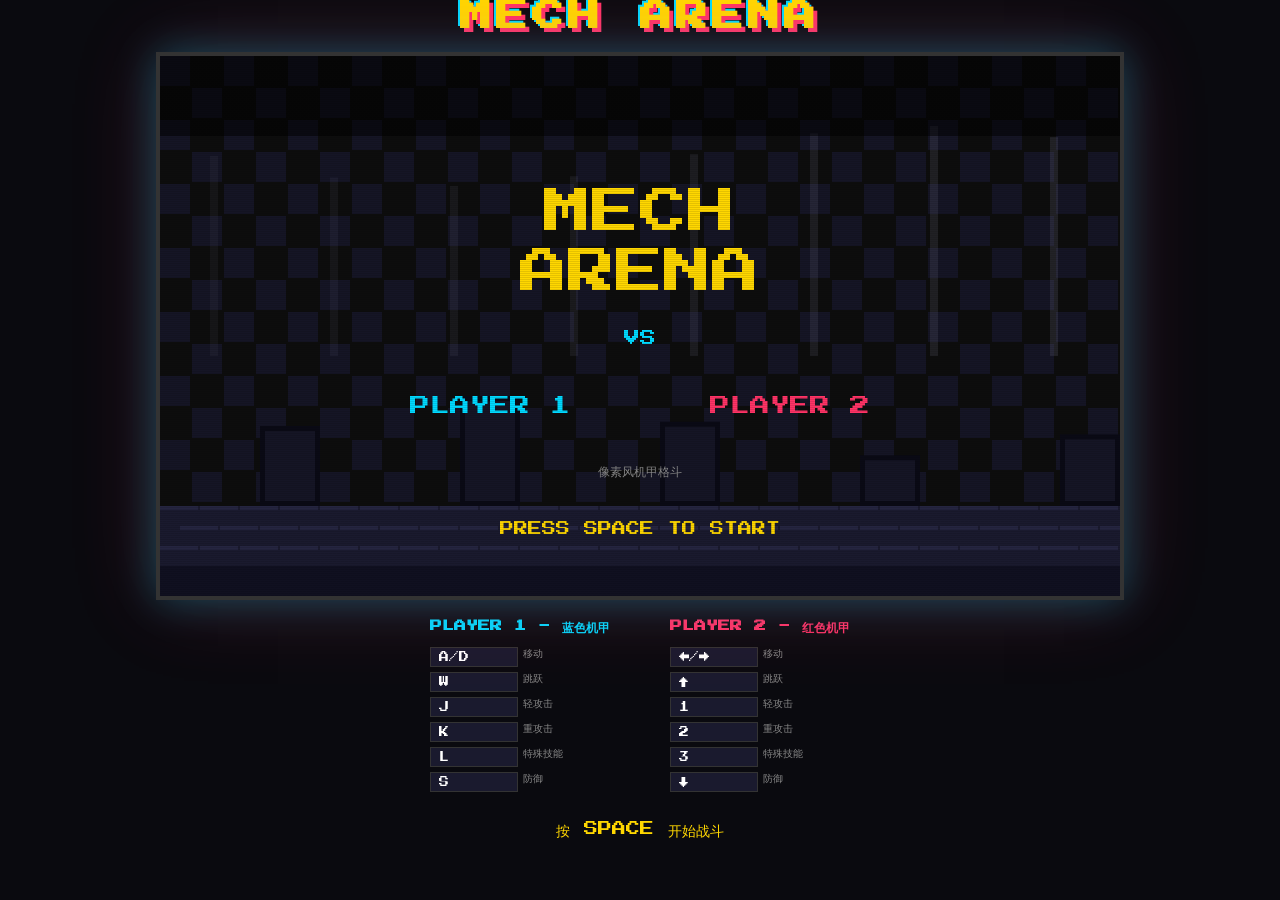
<file: game2.html>
<!DOCTYPE html>
<html lang="zh-CN">
<head>
    <meta charset="UTF-8">
    <meta name="viewport" content="width=device-width, initial-scale=1.0">
    <title>MECH ARENA - 像素风机甲对战</title>
    <link href="https://fonts.googleapis.com/css2?family=Press+Start+2P&display=swap" rel="stylesheet">
    <style>
        * {
            margin: 0;
            padding: 0;
            box-sizing: border-box;
        }

        body {
            background: #0a0a0f;
            min-height: 100vh;
            display: flex;
            flex-direction: column;
            align-items: center;
            justify-content: center;
            font-family: 'Press Start 2P', monospace;
            overflow: hidden;
        }

        .game-title {
            color: #FFD700;
            font-size: 32px;
            margin-bottom: 20px;
            text-shadow: 4px 4px 0 #FF3366, -2px -2px 0 #00D9FF;
            letter-spacing: 4px;
        }

        .game-container {
            position: relative;
            border: 4px solid #333;
            box-shadow: 0 0 40px rgba(0, 217, 255, 0.3), 0 0 80px rgba(255, 51, 102, 0.2);
        }

        #gameCanvas {
            display: block;
            image-rendering: pixelated;
            image-rendering: crisp-edges;
        }

        .controls-info {
            margin-top: 20px;
            display: flex;
            gap: 60px;
            color: #888;
            font-size: 10px;
        }

        .player-controls {
            text-align: center;
        }

        .player-controls h3 {
            margin-bottom: 10px;
            font-size: 12px;
        }

        .p1-color { color: #00D9FF; }
        .p2-color { color: #FF3366; }

        .key-hints {
            display: grid;
            grid-template-columns: repeat(2, 1fr);
            gap: 5px;
            text-align: left;
        }

        .key {
            background: #1a1a2e;
            padding: 4px 8px;
            border: 1px solid #333;
            color: #fff;
        }

        .start-hint {
            margin-top: 30px;
            color: #FFD700;
            font-size: 14px;
            animation: blink 1s infinite;
        }

        @keyframes blink {
            0%, 50% { opacity: 1; }
            51%, 100% { opacity: 0.3; }
        }

        .scanlines {
            position: absolute;
            top: 0;
            left: 0;
            right: 0;
            bottom: 0;
            pointer-events: none;
            background: repeating-linear-gradient(
                0deg,
                rgba(0, 0, 0, 0.1) 0px,
                rgba(0, 0, 0, 0.1) 1px,
                transparent 1px,
                transparent 2px
            );
        }
    </style>
</head>
<body>
    <h1 class="game-title">MECH ARENA</h1>
    <div class="game-container">
        <canvas id="gameCanvas" width="960" height="540"></canvas>
        <div class="scanlines"></div>
    </div>
    <div class="controls-info">
        <div class="player-controls">
            <h3 class="p1-color">PLAYER 1 - 蓝色机甲</h3>
            <div class="key-hints">
                <span class="key">A/D</span> <span>移动</span>
                <span class="key">W</span> <span>跳跃</span>
                <span class="key">J</span> <span>轻攻击</span>
                <span class="key">K</span> <span>重攻击</span>
                <span class="key">L</span> <span>特殊技能</span>
                <span class="key">S</span> <span>防御</span>
            </div>
        </div>
        <div class="player-controls">
            <h3 class="p2-color">PLAYER 2 - 红色机甲</h3>
            <div class="key-hints">
                <span class="key">←/→</span> <span>移动</span>
                <span class="key">↑</span> <span>跳跃</span>
                <span class="key">1</span> <span>轻攻击</span>
                <span class="key">2</span> <span>重攻击</span>
                <span class="key">3</span> <span>特殊技能</span>
                <span class="key">↓</span> <span>防御</span>
            </div>
        </div>
    </div>
    <p class="start-hint">按 SPACE 开始战斗</p>

    <script>
        const canvas = document.getElementById('gameCanvas');
        const ctx = canvas.getContext('2d');

        const GAME_WIDTH = 960;
        const GAME_HEIGHT = 540;
        const FLOOR_Y = 450;
        const GRAVITY = 0.8;
        const GROUND_FRICTION = 0.85;

        const COLORS = {
            bg: '#0D0D0D',
            arenaFloor: '#1A1A2E',
            p1: '#00D9FF',
            p1Dark: '#0088AA',
            p1Light: '#66FFFF',
            p2: '#FF3366',
            p2Dark: '#AA2244',
            p2Light: '#FF6699',
            gold: '#FFD700',
            healthP1: '#00FF88',
            healthP2: '#FF4444',
            shield: '#FFFF00',
            critical: '#FF00FF'
        };

        const GameState = {
            TITLE: 'title',
            COUNTDOWN: 'countdown',
            FIGHTING: 'fighting',
            ROUND_END: 'round_end',
            GAME_OVER: 'game_over'
        };

        let gameState = GameState.TITLE;
        let countdownTimer = 0;
        let roundEndTimer = 0;
        let screenShake = { x: 0, y: 0, intensity: 0 };
        let particles = [];
        let currentRound = 1;
        let winner = null;

        class Mech {
            constructor(x, isPlayer1) {
                this.x = x;
                this.y = FLOOR_Y;
                this.vx = 0;
                this.vy = 0;
                this.width = 60;
                this.height = 80;
                this.isPlayer1 = isPlayer1;
                this.health = 100;
                this.maxHealth = 100;
                this.energy = 50;
                this.maxEnergy = 100;
                this.facingRight = isPlayer1;
                this.isGrounded = true;
                this.isDefending = false;
                this.isAttacking = false;
                this.attackType = null;
                this.attackFrame = 0;
                this.attackCooldown = 0;
                this.hurtTimer = 0;
                this.state = 'idle';
                this.animFrame = 0;
                this.wins = 0;
                this.specialCooldown = 0;
            }

            getHitbox() {
                return {
                    x: this.x - this.width / 2,
                    y: this.y - this.height,
                    width: this.width,
                    height: this.height
                };
            }

            getAttackHitbox() {
                if (!this.isAttacking || this.attackFrame < 5) return null;
                const range = this.attackType === 'heavy' ? 100 : 70;
                const dir = this.facingRight ? 1 : -1;
                return {
                    x: this.x + (dir > 0 ? this.width / 2 : -this.width / 2 - range),
                    y: this.y - this.height * 0.7,
                    width: range,
                    height: 50
                };
            }

            takeDamage(damage, knockback) {
                const actualDamage = this.isDefending ? Math.floor(damage * 0.3) : damage;
                this.health -= actualDamage;
                this.hurtTimer = 15;
                if (this.health < 0) this.health = 0;

                if (!this.isDefending) {
                    this.vx = knockback * (this.facingRight ? -1 : 1);
                    this.vy = -5;
                    this.isGrounded = false;
                    screenShake.intensity = 8;
                    spawnHitParticles(this.x, this.y - this.height / 2, this.isPlayer1 ? COLORS.p2 : COLORS.p1);
                }

                return actualDamage;
            }

            attack(type) {
                if (this.attackCooldown > 0 || this.isAttacking) return;
                if (type === 'special' && (this.energy < 50 || this.specialCooldown > 0)) return;

                this.isAttacking = true;
                this.attackType = type;
                this.attackFrame = 0;

                if (type === 'light') {
                    this.attackCooldown = 20;
                } else if (type === 'heavy') {
                    this.attackCooldown = 40;
                } else {
                    this.energy -= 50;
                    this.specialCooldown = 180;
                    this.attackCooldown = 50;
                    screenShake.intensity = 12;
                    spawnSpecialParticles(this.x + (this.facingRight ? 50 : -50), this.y - this.height / 2);
                }
            }

            update(opponent) {
                if (this.hurtTimer > 0) this.hurtTimer--;
                if (this.attackCooldown > 0) this.attackCooldown--;
                if (this.specialCooldown > 0) this.specialCooldown--;

                if (this.isAttacking) {
                    this.attackFrame++;
                    const maxFrames = this.attackType === 'light' ? 15 : this.attackType === 'heavy' ? 30 : 40;
                    if (this.attackFrame >= maxFrames) {
                        this.isAttacking = false;
                        this.attackType = null;
                    }
                }

                if (!this.isGrounded) {
                    this.vy += GRAVITY;
                }

                this.x += this.vx;
                this.y += this.vy;

                if (this.isGrounded) {
                    this.vx *= GROUND_FRICTION;
                }

                if (this.x < this.width / 2) this.x = this.width / 2;
                if (this.x > GAME_WIDTH - this.width / 2) this.x = GAME_WIDTH - this.width / 2;

                if (this.y >= FLOOR_Y) {
                    this.y = FLOOR_Y;
                    this.vy = 0;
                    this.isGrounded = true;
                }

                if (opponent) {
                    this.facingRight = opponent.x > this.x;
                }

                this.energy = Math.min(this.maxEnergy, this.energy + 0.1);

                if (this.isAttacking) {
                    this.state = this.attackType === 'light' ? 'attack_light' : this.attackType === 'heavy' ? 'attack_heavy' : 'special';
                } else if (this.hurtTimer > 0) {
                    this.state = 'hurt';
                } else if (this.isDefending) {
                    this.state = 'defend';
                } else if (!this.isGrounded) {
                    this.state = 'jump';
                } else if (Math.abs(this.vx) > 0.5) {
                    this.state = 'walk';
                } else {
                    this.state = 'idle';
                }

                this.animFrame++;
            }

            draw() {
                ctx.save();
                ctx.translate(this.x, this.y);

                const scale = this.facingRight ? 1 : -1;
                ctx.scale(scale, 1);

                const flicker = this.hurtTimer > 0 && this.hurtTimer % 4 < 2;

                if (flicker) {
                    ctx.globalAlpha = 0.5;
                }

                const baseColor = this.isPlayer1 ? COLORS.p1 : COLORS.p2;
                const darkColor = this.isPlayer1 ? COLORS.p1Dark : COLORS.p2Dark;
                const lightColor = this.isPlayer1 ? COLORS.p1Light : COLORS.p2Light;

                if (this.state === 'defend') {
                    this.drawDefendSprite(baseColor, darkColor, lightColor);
                } else if (this.state === 'attack_light' || this.state === 'attack_heavy' || this.state === 'special') {
                    this.drawAttackSprite(baseColor, darkColor, lightColor);
                } else if (this.state === 'hurt') {
                    this.drawHurtSprite(baseColor, darkColor);
                } else {
                    this.drawIdleSprite(baseColor, darkColor, lightColor);
                }

                ctx.restore();

                if (this.state === 'defend') {
                    this.drawShield();
                }
            }

            drawIdleSprite(base, dark, light) {
                const bobY = Math.sin(this.animFrame * 0.1) * 2;

                ctx.fillStyle = dark;
                ctx.fillRect(-25, -75 + bobY, 50, 70);

                ctx.fillStyle = base;
                ctx.fillRect(-22, -72 + bobY, 44, 64);

                ctx.fillStyle = light;
                ctx.fillRect(-18, -68 + bobY, 36, 56);

                ctx.fillStyle = dark;
                ctx.fillRect(-15, -60 + bobY, 30, 10);
                ctx.fillStyle = base;
                ctx.fillRect(-12, -58 + bobY, 24, 6);

                ctx.fillStyle = '#222';
                ctx.fillRect(-20, -82 + bobY, 40, 15);
                ctx.fillStyle = base;
                ctx.fillRect(-18, -80 + bobY, 36, 11);

                ctx.fillStyle = light;
                ctx.fillRect(-8, -78 + bobY, 16, 7);

                ctx.fillStyle = dark;
                ctx.fillRect(-5, -85 + bobY, 10, 8);
                ctx.fillStyle = light;
                ctx.fillRect(-3, -83 + bobY, 6, 4);

                ctx.fillStyle = base;
                ctx.fillRect(-28, -45 + bobY, 12, 35);
                ctx.fillStyle = dark;
                ctx.fillRect(-28, -45 + bobY, 12, 8);

                ctx.fillStyle = base;
                ctx.fillRect(16, -45 + bobY, 12, 35);
                ctx.fillStyle = dark;
                ctx.fillRect(16, -45 + bobY, 12, 8);

                ctx.fillStyle = dark;
                ctx.fillRect(-20, -10, 15, 12);
                ctx.fillStyle = base;
                ctx.fillRect(-18, -8, 11, 8);

                ctx.fillStyle = dark;
                ctx.fillRect(5, -10, 15, 12);
                ctx.fillStyle = base;
                ctx.fillRect(7, -8, 11, 8);
            }

            drawAttackSprite(base, dark, light) {
                const progress = this.attackFrame / (this.attackType === 'light' ? 15 : this.attackType === 'heavy' ? 30 : 40);
                const extend = Math.sin(progress * Math.PI) * 30;
                const attackOffset = this.attackType === 'special' ? 20 : 10;

                ctx.fillStyle = dark;
                ctx.fillRect(-25, -75, 50, 70);

                ctx.fillStyle = base;
                ctx.fillRect(-22, -72, 44, 64);

                ctx.fillStyle = light;
                ctx.fillRect(-18, -68, 36, 56);

                ctx.fillStyle = '#222';
                ctx.fillRect(-20, -82, 40, 15);
                ctx.fillStyle = base;
                ctx.fillRect(-18, -80, 36, 11);
                ctx.fillStyle = light;
                ctx.fillRect(-8, -78, 16, 7);
                ctx.fillStyle = dark;
                ctx.fillRect(-5, -85, 10, 8);
                ctx.fillStyle = light;
                ctx.fillRect(-3, -83, 6, 4);

                ctx.fillStyle = base;
                ctx.fillRect(-28, -45, 12, 35);
                ctx.fillStyle = dark;
                ctx.fillRect(-28, -45, 12, 8);

                ctx.fillStyle = base;
                ctx.fillRect(16, -45, 12, 35);
                ctx.fillStyle = dark;
                ctx.fillRect(16, -45, 12, 8);

                if (this.attackType === 'special') {
                    ctx.fillStyle = COLORS.gold;
                    ctx.fillRect(28 + extend, -50, 25, 20);
                    ctx.fillStyle = '#FFF';
                    ctx.fillRect(32 + extend, -46, 17, 12);
                } else {
                    ctx.fillStyle = dark;
                    ctx.fillRect(28 + extend, -50, this.attackType === 'heavy' ? 25 : 18, this.attackType === 'heavy' ? 25 : 18);

                    ctx.fillStyle = light;
                    ctx.fillRect(32 + extend, -46, this.attackType === 'heavy' ? 17 : 10, this.attackType === 'heavy' ? 17 : 10);

                    if (this.attackType === 'heavy') {
                        ctx.fillStyle = base;
                        ctx.fillRect(35 + extend, -43, 11, 11);
                    }
                }

                ctx.fillStyle = dark;
                ctx.fillRect(-20, -10, 15, 12);
                ctx.fillStyle = base;
                ctx.fillRect(-18, -8, 11, 8);
                ctx.fillStyle = dark;
                ctx.fillRect(5, -10, 15, 12);
                ctx.fillStyle = base;
                ctx.fillRect(7, -8, 11, 8);

                if (this.attackFrame >= 5 && this.attackFrame <= 12) {
                    ctx.fillStyle = '#FFF';
                    for (let i = 0; i < 3; i++) {
                        const sx = 30 + extend + i * 6;
                        const sy = -45 + Math.sin(this.animFrame + i) * 5;
                        ctx.fillRect(sx, sy, 4, 4);
                    }
                }
            }

            drawDefendSprite(base, dark, light) {
                ctx.fillStyle = dark;
                ctx.fillRect(-25, -75, 50, 70);

                ctx.fillStyle = base;
                ctx.fillRect(-22, -72, 44, 64);

                ctx.fillStyle = light;
                ctx.fillRect(-18, -68, 36, 56);

                ctx.fillStyle = '#222';
                ctx.fillRect(-20, -82, 40, 15);
                ctx.fillStyle = base;
                ctx.fillRect(-18, -80, 36, 11);
                ctx.fillStyle = light;
                ctx.fillRect(-8, -78, 16, 7);
                ctx.fillStyle = dark;
                ctx.fillRect(-5, -85, 10, 8);
                ctx.fillStyle = light;
                ctx.fillRect(-3, -83, 6, 4);

                ctx.fillStyle = base;
                ctx.fillRect(-35, -50, 20, 40);
                ctx.fillStyle = dark;
                ctx.fillRect(-35, -50, 20, 10);

                ctx.fillStyle = COLORS.shield;
                ctx.fillRect(8, -55, 30, 50);
                ctx.fillStyle = 'rgba(255, 255, 0, 0.3)';
                ctx.fillRect(12, -51, 22, 42);

                ctx.fillStyle = dark;
                ctx.fillRect(-20, -10, 15, 12);
                ctx.fillStyle = base;
                ctx.fillRect(-18, -8, 11, 8);
                ctx.fillStyle = dark;
                ctx.fillRect(5, -10, 15, 12);
                ctx.fillStyle = base;
                ctx.fillRect(7, -8, 11, 8);
            }

            drawHurtSprite(base, dark) {
                ctx.fillStyle = dark;
                ctx.fillRect(-25, -75, 50, 70);

                ctx.fillStyle = '#444';
                ctx.fillRect(-22, -72, 44, 64);

                ctx.fillStyle = '#666';
                ctx.fillRect(-18, -68, 36, 56);

                ctx.fillStyle = '#222';
                ctx.fillRect(-20, -82, 40, 15);
                ctx.fillStyle = dark;
                ctx.fillRect(-18, -80, 36, 11);
                ctx.fillStyle = base;
                ctx.fillRect(-8, -78, 16, 7);
                ctx.fillStyle = dark;
                ctx.fillRect(-5, -85, 10, 8);
                ctx.fillStyle = base;
                ctx.fillRect(-3, -83, 6, 4);

                ctx.fillStyle = dark;
                ctx.fillRect(-28, -45, 12, 35);
                ctx.fillRect(16, -45, 12, 35);
                ctx.fillRect(-20, -10, 15, 12);
                ctx.fillRect(5, -10, 15, 12);
            }

            drawShield() {
                ctx.save();
                ctx.translate(this.x, this.y - this.height / 2);

                ctx.strokeStyle = COLORS.shield;
                ctx.lineWidth = 3;
                ctx.globalAlpha = 0.6 + Math.sin(this.animFrame * 0.3) * 0.2;

                ctx.beginPath();
                const radius = 50;
                ctx.arc(0, 0, radius, 0, Math.PI * 2);
                ctx.stroke();

                ctx.globalAlpha = 0.2 + Math.sin(this.animFrame * 0.3) * 0.1;
                ctx.fillStyle = COLORS.shield;
                ctx.fill();

                ctx.restore();
            }
        }

        let player1, player2;

        function initGame() {
            player1 = new Mech(200, true);
            player2 = new Mech(760, false);
            particles = [];
            screenShake = { x: 0, y: 0, intensity: 0 };
        }

        function resetRound() {
            player1.x = 200;
            player1.y = FLOOR_Y;
            player1.vx = 0;
            player1.vy = 0;
            player1.health = player1.maxHealth;
            player1.energy = 50;
            player1.isGrounded = true;
            player1.isDefending = false;
            player1.isAttacking = false;
            player1.hurtTimer = 0;
            player1.facingRight = true;

            player2.x = 760;
            player2.y = FLOOR_Y;
            player2.vx = 0;
            player2.vy = 0;
            player2.health = player2.maxHealth;
            player2.energy = 50;
            player2.isGrounded = true;
            player2.isDefending = false;
            player2.isAttacking = false;
            player2.hurtTimer = 0;
            player2.facingRight = false;

            particles = [];
        }

        const keys = {};

        document.addEventListener('keydown', (e) => {
            keys[e.code] = true;

            if (e.code === 'Space') {
                if (gameState === GameState.TITLE || gameState === GameState.GAME_OVER) {
                    currentRound = 1;
                    player1.wins = 0;
                    player2.wins = 0;
                    resetRound();
                    gameState = GameState.COUNTDOWN;
                    countdownTimer = 180;
                }
            }

            if (gameState === GameState.FIGHTING) {
                if (e.code === 'KeyJ') player1.attack('light');
                if (e.code === 'KeyK') player1.attack('heavy');
                if (e.code === 'KeyL') player1.attack('special');
            }
        });

        document.addEventListener('keyup', (e) => {
            keys[e.code] = false;
        });

        function handleInput() {
            if (gameState !== GameState.FIGHTING) return;

            player1.vx = 0;
            player2.vx = 0;

            if (keys['KeyA']) player1.vx = -5;
            if (keys['KeyD']) player1.vx = 5;
            if (keys['KeyW'] && player1.isGrounded) {
                player1.vy = -16;
                player1.isGrounded = false;
            }

            player1.isDefending = keys['KeyS'] && player1.isGrounded;

            if (keys['ArrowLeft']) player2.vx = -5;
            if (keys['ArrowRight']) player2.vx = 5;
            if (keys['ArrowUp'] && player2.isGrounded) {
                player2.vy = -16;
                player2.isGrounded = false;
            }

            player2.isDefending = keys['ArrowDown'] && player2.isGrounded;

            if (keys['Numpad1']) player2.attack('light');
            if (keys['Numpad2']) player2.attack('heavy');
            if (keys['Numpad3']) player2.attack('special');
        }

        function checkCollisions() {
            const p1Attack = player1.getAttackHitbox();
            const p2Attack = player2.getAttackHitbox();

            if (p1Attack && !player2.isAttacking) {
                const p2Box = player2.getHitbox();
                if (boxCollision(p1Attack, p2Box)) {
                    const damage = player1.attackType === 'light' ? 8 : player1.attackType === 'heavy' ? 15 : 25;
                    const knockback = player1.attackType === 'light' ? 10 : player1.attackType === 'heavy' ? 30 : 50;
                    player2.takeDamage(damage, knockback);
                    player1.energy = Math.min(player1.maxEnergy, player1.energy + 10);
                    player1.isAttacking = false;
                }
            }

            if (p2Attack && !player1.isAttacking) {
                const p1Box = player1.getHitbox();
                if (boxCollision(p2Attack, p1Box)) {
                    const damage = player2.attackType === 'light' ? 8 : player2.attackType === 'heavy' ? 15 : 25;
                    const knockback = player2.attackType === 'light' ? 10 : player2.attackType === 'heavy' ? 30 : 50;
                    player1.takeDamage(damage, knockback);
                    player2.energy = Math.min(player2.maxEnergy, player2.energy + 10);
                    player2.isAttacking = false;
                }
            }
        }

        function boxCollision(a, b) {
            return a.x < b.x + b.width &&
                   a.x + a.width > b.x &&
                   a.y < b.y + b.height &&
                   a.y + a.height > b.y;
        }

        function spawnHitParticles(x, y, color) {
            for (let i = 0; i < 12; i++) {
                particles.push({
                    x: x,
                    y: y,
                    vx: (Math.random() - 0.5) * 12,
                    vy: (Math.random() - 0.5) * 12,
                    life: 20 + Math.random() * 10,
                    maxLife: 30,
                    color: color,
                    size: 3 + Math.random() * 4
                });
            }

            for (let i = 0; i < 8; i++) {
                particles.push({
                    x: x,
                    y: y,
                    vx: (Math.random() - 0.5) * 8,
                    vy: -Math.random() * 8,
                    life: 15 + Math.random() * 10,
                    maxLife: 25,
                    color: '#FFFFFF',
                    size: 2 + Math.random() * 3
                });
            }
        }

        function spawnSpecialParticles(x, y) {
            for (let i = 0; i < 30; i++) {
                const angle = (i / 30) * Math.PI * 2;
                particles.push({
                    x: x,
                    y: y,
                    vx: Math.cos(angle) * (5 + Math.random() * 5),
                    vy: Math.sin(angle) * (5 + Math.random() * 5),
                    life: 30 + Math.random() * 20,
                    maxLife: 50,
                    color: COLORS.gold,
                    size: 4 + Math.random() * 6
                });
            }
        }

        function updateParticles() {
            for (let i = particles.length - 1; i >= 0; i--) {
                const p = particles[i];
                p.x += p.vx;
                p.y += p.vy;
                p.vy += 0.3;
                p.life--;

                if (p.life <= 0) {
                    particles.splice(i, 1);
                }
            }
        }

        function drawParticles() {
            particles.forEach(p => {
                const alpha = p.life / p.maxLife;
                ctx.globalAlpha = alpha;
                ctx.fillStyle = p.color;
                ctx.fillRect(
                    Math.floor(p.x - p.size / 2),
                    Math.floor(p.y - p.size / 2),
                    Math.floor(p.size),
                    Math.floor(p.size)
                );
            });
            ctx.globalAlpha = 1;
        }

        function updateScreenShake() {
            if (screenShake.intensity > 0) {
                screenShake.x = (Math.random() - 0.5) * screenShake.intensity;
                screenShake.y = (Math.random() - 0.5) * screenShake.intensity;
                screenShake.intensity *= 0.85;
                if (screenShake.intensity < 0.5) {
                    screenShake.intensity = 0;
                    screenShake.x = 0;
                    screenShake.y = 0;
                }
            }
        }

        function drawBackground() {
            ctx.fillStyle = COLORS.bg;
            ctx.fillRect(0, 0, GAME_WIDTH, GAME_HEIGHT);

            ctx.fillStyle = '#151525';
            for (let x = 0; x < GAME_WIDTH; x += 32) {
                for (let y = 0; y < GAME_HEIGHT - 100; y += 32) {
                    if ((x + y) % 64 === 0) {
                        ctx.fillRect(x, y, 30, 30);
                    }
                }
            }

            ctx.fillStyle = '#1a1a2e';
            ctx.fillRect(0, FLOOR_Y, GAME_WIDTH, GAME_HEIGHT - FLOOR_Y);

            ctx.fillStyle = '#252540';
            for (let x = 0; x < GAME_WIDTH; x += 40) {
                ctx.fillRect(x, FLOOR_Y, 38, 4);
                ctx.fillRect(x + 20, FLOOR_Y + 20, 38, 4);
                ctx.fillRect(x, FLOOR_Y + 40, 38, 4);
            }

            ctx.fillStyle = '#101020';
            ctx.fillRect(0, FLOOR_Y + 60, GAME_WIDTH, 40);

            for (let i = 0; i < 5; i++) {
                const x = 100 + i * 200;
                const h = 80 + Math.sin(i * 1.5) * 30;
                ctx.fillStyle = '#0a0a15';
                ctx.fillRect(x, FLOOR_Y - h, 60, h);
                ctx.fillStyle = '#151525';
                ctx.fillRect(x + 5, FLOOR_Y - h + 5, 50, h - 10);
            }

            for (let i = 0; i < 8; i++) {
                const x = 50 + i * 120;
                const y = 100 + Math.sin(i * 0.8) * 30;
                ctx.fillStyle = `rgba(100, 100, 120, ${0.1 + i * 0.02})`;
                ctx.fillRect(x, y, 8, 300 - y);
            }

            ctx.fillStyle = 'rgba(0, 0, 0, 0.5)';
            ctx.fillRect(0, 0, GAME_WIDTH, 80);
        }

        function drawHealthBar(x, y, health, maxHealth, isPlayer1) {
            const width = 300;
            const height = 24;

            ctx.fillStyle = '#111';
            ctx.fillRect(x - 4, y - 4, width + 8, height + 8);

            ctx.fillStyle = '#333';
            ctx.fillRect(x, y, width, height);

            const healthPercent = health / maxHealth;
            const healthWidth = width * healthPercent;

            let healthColor;
            if (healthPercent > 0.5) {
                healthColor = isPlayer1 ? COLORS.healthP1 : COLORS.healthP2;
            } else if (healthPercent > 0.25) {
                healthColor = '#FFAA00';
            } else {
                healthColor = COLORS.critical;
            }

            ctx.fillStyle = healthColor;
            ctx.fillRect(x, y, healthWidth, height);

            if (healthPercent < 0.25) {
                ctx.globalAlpha = 0.5 + Math.sin(Date.now() * 0.02) * 0.5;
                ctx.fillStyle = '#FFF';
                ctx.fillRect(x, y, healthWidth, height);
                ctx.globalAlpha = 1;
            }

            ctx.fillStyle = '#FFF';
            ctx.font = '10px "Press Start 2P"';
            ctx.textAlign = 'center';
            ctx.fillText(`${Math.ceil(health)}/${maxHealth}`, x + width / 2, y + 17);
        }

        function drawEnergyBar(x, y, energy, maxEnergy) {
            const width = 200;
            const height = 12;

            ctx.fillStyle = '#111';
            ctx.fillRect(x - 2, y - 2, width + 4, height + 4);

            ctx.fillStyle = '#222';
            ctx.fillRect(x, y, width, height);

            const energyPercent = energy / maxEnergy;
            const energyWidth = width * energyPercent;

            const gradient = ctx.createLinearGradient(x, y, x + energyWidth, y);
            gradient.addColorStop(0, '#0066FF');
            gradient.addColorStop(1, '#00D9FF');
            ctx.fillStyle = gradient;
            ctx.fillRect(x, y, energyWidth, height);

            if (energy >= 50) {
                ctx.globalAlpha = 0.3 + Math.sin(Date.now() * 0.01) * 0.3;
                ctx.fillStyle = '#00FFFF';
                ctx.fillRect(x, y, energyWidth, height);
                ctx.globalAlpha = 1;
            }
        }

        function drawHUD() {
            drawHealthBar(30, 20, player1.health, player1.maxHealth, true);
            drawEnergyBar(30, 50, player1.energy, player1.maxEnergy);

            drawHealthBar(GAME_WIDTH - 330, 20, player2.health, player2.maxHealth, false);
            drawEnergyBar(GAME_WIDTH - 230, 50, player2.energy, player2.maxEnergy);

            ctx.fillStyle = COLORS.gold;
            ctx.font = '16px "Press Start 2P"';
            ctx.textAlign = 'center';
            ctx.fillText(`ROUND ${currentRound}`, GAME_WIDTH / 2, 35);

            ctx.fillStyle = COLORS.p1;
            ctx.font = '10px "Press Start 2P"';
            ctx.textAlign = 'left';
            ctx.fillText(`P1 WINS: ${player1.wins}`, 30, 80);

            ctx.fillStyle = COLORS.p2;
            ctx.textAlign = 'right';
            ctx.fillText(`P2 WINS: ${player2.wins}`, GAME_WIDTH - 30, 80);

            if (player1.specialCooldown > 0) {
                ctx.fillStyle = '#666';
                ctx.font = '8px "Press Start 2P"';
                ctx.textAlign = 'left';
                ctx.fillText(`SKILL: ${Math.ceil(player1.specialCooldown / 60)}s`, 30, 68);
            } else {
                ctx.fillStyle = COLORS.gold;
                ctx.font = '8px "Press Start 2P"';
                ctx.textAlign = 'left';
                ctx.fillText('SKILL: READY', 30, 68);
            }

            if (player2.specialCooldown > 0) {
                ctx.fillStyle = '#666';
                ctx.font = '8px "Press Start 2P"';
                ctx.textAlign = 'right';
                ctx.fillText(`SKILL: ${Math.ceil(player2.specialCooldown / 60)}s`, GAME_WIDTH - 30, 68);
            } else {
                ctx.fillStyle = COLORS.gold;
                ctx.font = '8px "Press Start 2P"';
                ctx.textAlign = 'right';
                ctx.fillText('SKILL: READY', GAME_WIDTH - 30, 68);
            }
        }

        function drawTitleScreen() {
            drawBackground();

            ctx.fillStyle = COLORS.gold;
            ctx.font = '48px "Press Start 2P"';
            ctx.textAlign = 'center';
            ctx.fillText('MECH', GAME_WIDTH / 2, 180);
            ctx.fillText('ARENA', GAME_WIDTH / 2, 240);

            ctx.fillStyle = COLORS.p1;
            ctx.font = '16px "Press Start 2P"';
            ctx.fillText('VS', GAME_WIDTH / 2, 290);

            ctx.fillStyle = COLORS.p2;
            ctx.font = '20px "Press Start 2P"';
            ctx.fillText('PLAYER 2', GAME_WIDTH / 2 + 150, 360);

            ctx.fillStyle = COLORS.p1;
            ctx.fillText('PLAYER 1', GAME_WIDTH / 2 - 150, 360);

            ctx.fillStyle = '#888';
            ctx.font = '12px "Press Start 2P"';
            ctx.fillText('像素风机甲格斗', GAME_WIDTH / 2, 420);

            if (Math.floor(Date.now() / 500) % 2 === 0) {
                ctx.fillStyle = COLORS.gold;
                ctx.font = '14px "Press Start 2P"';
                ctx.fillText('PRESS SPACE TO START', GAME_WIDTH / 2, 480);
            }
        }

        function drawCountdown() {
            drawBackground();
            player1.draw();
            player2.draw();
            drawHUD();

            ctx.fillStyle = 'rgba(0, 0, 0, 0.5)';
            ctx.fillRect(0, 0, GAME_WIDTH, GAME_HEIGHT);

            const count = Math.ceil(countdownTimer / 60);

            ctx.fillStyle = COLORS.gold;
            ctx.font = '120px "Press Start 2P"';
            ctx.textAlign = 'center';

            const scale = 1 + (countdownTimer % 60) / 60 * 0.3;
            ctx.save();
            ctx.translate(GAME_WIDTH / 2, GAME_HEIGHT / 2);
            ctx.scale(scale, scale);

            if (count > 0) {
                ctx.fillText(count.toString(), 0, 40);
            } else {
                ctx.fillStyle = '#FF3366';
                ctx.font = '60px "Press Start 2P"';
                ctx.fillText('FIGHT!', 0, 30);
            }

            ctx.restore();
        }

        function drawRoundEnd() {
            drawBackground();
            player1.draw();
            player2.draw();
            drawParticles();
            drawHUD();

            ctx.fillStyle = 'rgba(0, 0, 0, 0.7)';
            ctx.fillRect(0, 0, GAME_WIDTH, GAME_HEIGHT);

            const text = winner === null ? 'DRAW!' : (winner === player1 ? 'PLAYER 1 WIN!' : 'PLAYER 2 WIN!');
            const color = winner === null ? COLORS.gold : (winner === player1 ? COLORS.p1 : COLORS.p2);

            ctx.fillStyle = color;
            ctx.font = '36px "Press Start 2P"';
            ctx.textAlign = 'center';

            const bounce = Math.sin(roundEndTimer * 0.1) * 5;
            ctx.fillText(text, GAME_WIDTH / 2, GAME_HEIGHT / 2 + bounce);

            if (roundEndTimer < 120) {
                ctx.fillStyle = '#888';
                ctx.font = '12px "Press Start 2P"';
                ctx.fillText('NEXT ROUND...', GAME_WIDTH / 2, GAME_HEIGHT / 2 + 60);
            }
        }

        function drawGameOver() {
            drawBackground();
            drawHUD();

            ctx.fillStyle = 'rgba(0, 0, 0, 0.8)';
            ctx.fillRect(0, 0, GAME_WIDTH, GAME_HEIGHT);

            const winnerPlayer = player1.wins >= 2 ? 1 : 2;
            const color = winnerPlayer === 1 ? COLORS.p1 : COLORS.p2;

            ctx.fillStyle = COLORS.gold;
            ctx.font = '48px "Press Start 2P"';
            ctx.textAlign = 'center';
            ctx.fillText('GAME OVER', GAME_WIDTH / 2, 200);

            ctx.fillStyle = color;
            ctx.font = '28px "Press Start 2P"';
            ctx.fillText(`PLAYER ${winnerPlayer} WINS!`, GAME_WIDTH / 2, 280);

            ctx.fillStyle = COLORS.p1;
            ctx.font = '16px "Press Start 2P"';
            ctx.fillText(`P1: ${player1.wins} WINS`, GAME_WIDTH / 2 - 100, 350);

            ctx.fillStyle = COLORS.p2;
            ctx.fillText(`P2: ${player2.wins} WINS`, GAME_WIDTH / 2 + 100, 350);

            if (Math.floor(Date.now() / 500) % 2 === 0) {
                ctx.fillStyle = '#888';
                ctx.font = '12px "Press Start 2P"';
                ctx.fillText('PRESS SPACE TO PLAY AGAIN', GAME_WIDTH / 2, 450);
            }
        }

        function update() {
            if (gameState === GameState.COUNTDOWN) {
                countdownTimer--;
                if (countdownTimer <= -30) {
                    gameState = GameState.FIGHTING;
                }
            }

            if (gameState === GameState.FIGHTING) {
                handleInput();
                player1.update(player2);
                player2.update(player1);
                checkCollisions();

                if (player1.health <= 0 || player2.health <= 0) {
                    if (player1.health <= 0 && player2.health <= 0) {
                        winner = null;
                    } else {
                        winner = player1.health <= 0 ? player2 : player1;
                        winner.wins++;
                    }
                    gameState = GameState.ROUND_END;
                    roundEndTimer = 180;
                }
            }

            if (gameState === GameState.ROUND_END) {
                player1.update(player2);
                player2.update(player1);
                updateParticles();
                updateScreenShake();

                roundEndTimer--;

                if (roundEndTimer <= 0) {
                    if (player1.wins >= 2 || player2.wins >= 2) {
                        gameState = GameState.GAME_OVER;
                    } else {
                        currentRound++;
                        resetRound();
                        gameState = GameState.COUNTDOWN;
                        countdownTimer = 180;
                    }
                }
            }

            updateParticles();
            updateScreenShake();
        }

        function render() {
            ctx.save();
            ctx.translate(Math.floor(screenShake.x), Math.floor(screenShake.y));

            if (gameState === GameState.TITLE) {
                drawTitleScreen();
            } else if (gameState === GameState.COUNTDOWN) {
                drawCountdown();
            } else if (gameState === GameState.FIGHTING) {
                drawBackground();
                player1.draw();
                player2.draw();
                drawParticles();
                drawHUD();
            } else if (gameState === GameState.ROUND_END) {
                drawRoundEnd();
            } else if (gameState === GameState.GAME_OVER) {
                drawGameOver();
            }

            ctx.restore();
        }

        function gameLoop() {
            update();
            render();
            requestAnimationFrame(gameLoop);
        }

        initGame();
        gameLoop();
    </script>
    <style>
        @media (max-width: 960px) {
            body { overflow: auto; overflow-x: hidden; }
        }
    </style>
    <script>
        (function () {
            function fit() {
                var base = 960;
                var s = Math.min(1, window.innerWidth / base);
                document.body.style.zoom = s;
                var totalH = 900 * s;
                var pad = Math.max(0, (window.innerHeight - totalH) / 2);
                document.body.style.minHeight = 'auto';
                document.body.style.justifyContent = 'flex-start';
                document.body.style.paddingTop = (pad / s) + 'px';
            }
            fit();
            window.addEventListener('resize', fit);
            window.addEventListener('orientationchange', fit);
        })();
    </script>
</body>
</html>
</file>
<file: homepage-assets/index-U5lcuIH3.css>
@layer properties{@supports (((-webkit-hyphens:none)) and (not (margin-trim:inline))) or ((-moz-orient:inline) and (not (color:rgb(from red r g b)))){*,:before,:after,::backdrop{--tw-rotate-x:initial;--tw-rotate-y:initial;--tw-rotate-z:initial;--tw-skew-x:initial;--tw-skew-y:initial;--tw-border-style:solid;--tw-leading:initial;--tw-font-weight:initial;--tw-shadow:0 0 #0000;--tw-shadow-color:initial;--tw-shadow-alpha:100%;--tw-inset-shadow:0 0 #0000;--tw-inset-shadow-color:initial;--tw-inset-shadow-alpha:100%;--tw-ring-color:initial;--tw-ring-shadow:0 0 #0000;--tw-inset-ring-color:initial;--tw-inset-ring-shadow:0 0 #0000;--tw-ring-inset:initial;--tw-ring-offset-width:0px;--tw-ring-offset-color:#fff;--tw-ring-offset-shadow:0 0 #0000;--tw-outline-style:solid;--tw-blur:initial;--tw-brightness:initial;--tw-contrast:initial;--tw-grayscale:initial;--tw-hue-rotate:initial;--tw-invert:initial;--tw-opacity:initial;--tw-saturate:initial;--tw-sepia:initial;--tw-drop-shadow:initial;--tw-drop-shadow-color:initial;--tw-drop-shadow-alpha:100%;--tw-drop-shadow-size:initial}}}@layer theme{:root,:host{--font-sans:ui-sans-serif, system-ui, sans-serif, "Apple Color Emoji", "Segoe UI Emoji", "Segoe UI Symbol", "Noto Color Emoji";--font-mono:ui-monospace, SFMono-Regular, Menlo, Monaco, Consolas, "Liberation Mono", "Courier New", monospace;--color-white:#fff;--spacing:.25rem;--text-xs:.75rem;--text-xs--line-height:calc(1 / .75);--text-sm:.875rem;--text-sm--line-height:calc(1.25 / .875);--font-weight-medium:500;--font-weight-semibold:600;--radius-md:.375rem;--radius-xl:.75rem;--default-transition-duration:.15s;--default-transition-timing-function:cubic-bezier(.4, 0, .2, 1);--default-font-family:var(--font-sans);--default-mono-font-family:var(--font-mono)}}@layer base{*,:after,:before,::backdrop{box-sizing:border-box;border:0 solid;margin:0;padding:0}::file-selector-button{box-sizing:border-box;border:0 solid;margin:0;padding:0}html,:host{-webkit-text-size-adjust:100%;tab-size:4;line-height:1.5;font-family:var(--default-font-family,ui-sans-serif, system-ui, sans-serif, "Apple Color Emoji", "Segoe UI Emoji", "Segoe UI Symbol", "Noto Color Emoji");font-feature-settings:var(--default-font-feature-settings,normal);font-variation-settings:var(--default-font-variation-settings,normal);-webkit-tap-highlight-color:transparent}hr{height:0;color:inherit;border-top-width:1px}abbr:where([title]){-webkit-text-decoration:underline dotted;text-decoration:underline dotted}h1,h2,h3,h4,h5,h6{font-size:inherit;font-weight:inherit}a{color:inherit;-webkit-text-decoration:inherit;text-decoration:inherit}b,strong{font-weight:bolder}code,kbd,samp,pre{font-family:var(--default-mono-font-family,ui-monospace, SFMono-Regular, Menlo, Monaco, Consolas, "Liberation Mono", "Courier New", monospace);font-feature-settings:var(--default-mono-font-feature-settings,normal);font-variation-settings:var(--default-mono-font-variation-settings,normal);font-size:1em}small{font-size:80%}sub,sup{vertical-align:baseline;font-size:75%;line-height:0;position:relative}sub{bottom:-.25em}sup{top:-.5em}table{text-indent:0;border-color:inherit;border-collapse:collapse}:-moz-focusring{outline:auto}progress{vertical-align:baseline}summary{display:list-item}ol,ul,menu{list-style:none}img,svg,video,canvas,audio,iframe,embed,object{vertical-align:middle;display:block}img,video{max-width:100%;height:auto}button,input,select,optgroup,textarea{font:inherit;font-feature-settings:inherit;font-variation-settings:inherit;letter-spacing:inherit;color:inherit;opacity:1;background-color:#0000;border-radius:0}::file-selector-button{font:inherit;font-feature-settings:inherit;font-variation-settings:inherit;letter-spacing:inherit;color:inherit;opacity:1;background-color:#0000;border-radius:0}:where(select:is([multiple],[size])) optgroup{font-weight:bolder}:where(select:is([multiple],[size])) optgroup option{padding-inline-start:20px}::file-selector-button{margin-inline-end:4px}::placeholder{opacity:1}@supports (not ((-webkit-appearance:-apple-pay-button))) or (contain-intrinsic-size:1px){::placeholder{color:currentColor}@supports (color:color-mix(in lab,red,red)){::placeholder{color:color-mix(in oklab,currentcolor 50%,transparent)}}}textarea{resize:vertical}::-webkit-search-decoration{-webkit-appearance:none}::-webkit-date-and-time-value{min-height:1lh;text-align:inherit}::-webkit-datetime-edit{display:inline-flex}::-webkit-datetime-edit-fields-wrapper{padding:0}::-webkit-datetime-edit{padding-block:0}::-webkit-datetime-edit-year-field{padding-block:0}::-webkit-datetime-edit-month-field{padding-block:0}::-webkit-datetime-edit-day-field{padding-block:0}::-webkit-datetime-edit-hour-field{padding-block:0}::-webkit-datetime-edit-minute-field{padding-block:0}::-webkit-datetime-edit-second-field{padding-block:0}::-webkit-datetime-edit-millisecond-field{padding-block:0}::-webkit-datetime-edit-meridiem-field{padding-block:0}::-webkit-calendar-picker-indicator{line-height:1}:-moz-ui-invalid{box-shadow:none}button,input:where([type=button],[type=reset],[type=submit]){appearance:button}::file-selector-button{appearance:button}::-webkit-inner-spin-button{height:auto}::-webkit-outer-spin-button{height:auto}[hidden]:where(:not([hidden=until-found])){display:none!important}}@layer components;@layer utilities{.\@container\/card-header{container:card-header/inline-size}.visible{visibility:visible}.z-50{z-index:50}.col-start-2{grid-column-start:2}.row-span-2{grid-row:span 2/span 2}.row-start-1{grid-row-start:1}.flex{display:flex}.grid{display:grid}.hidden{display:none}.inline-flex{display:inline-flex}.size-3\.5{width:calc(var(--spacing) * 3.5);height:calc(var(--spacing) * 3.5)}.size-4{width:calc(var(--spacing) * 4);height:calc(var(--spacing) * 4)}.w-64{width:calc(var(--spacing) * 64)}.w-fit{width:fit-content}.shrink-0{flex-shrink:0}.grow{flex-grow:1}.origin-\(--radix-hover-card-content-transform-origin\){transform-origin:var(--radix-hover-card-content-transform-origin)}.transform{transform:var(--tw-rotate-x,) var(--tw-rotate-y,) var(--tw-rotate-z,) var(--tw-skew-x,) var(--tw-skew-y,)}.auto-rows-min{grid-auto-rows:min-content}.grid-rows-\[auto_auto\]{grid-template-rows:auto auto}.flex-col{flex-direction:column}.items-center{align-items:center}.items-start{align-items:flex-start}.justify-center{justify-content:center}.gap-1{gap:calc(var(--spacing) * 1)}.gap-1\.5{gap:calc(var(--spacing) * 1.5)}.gap-6{gap:calc(var(--spacing) * 6)}.self-start{align-self:flex-start}.justify-self-end{justify-self:flex-end}.overflow-hidden{overflow:hidden}.rounded-\[4px\]{border-radius:4px}.rounded-md{border-radius:var(--radius-md)}.rounded-xl{border-radius:var(--radius-xl)}.border{border-style:var(--tw-border-style);border-width:1px}.border-transparent{border-color:#0000}.p-4{padding:calc(var(--spacing) * 4)}.px-2{padding-inline:calc(var(--spacing) * 2)}.px-6{padding-inline:calc(var(--spacing) * 6)}.py-0\.5{padding-block:calc(var(--spacing) * .5)}.py-6{padding-block:calc(var(--spacing) * 6)}.text-sm{font-size:var(--text-sm);line-height:var(--tw-leading,var(--text-sm--line-height))}.text-xs{font-size:var(--text-xs);line-height:var(--tw-leading,var(--text-xs--line-height))}.leading-none{--tw-leading:1;line-height:1}.font-medium{--tw-font-weight:var(--font-weight-medium);font-weight:var(--font-weight-medium)}.font-semibold{--tw-font-weight:var(--font-weight-semibold);font-weight:var(--font-weight-semibold)}.whitespace-nowrap{white-space:nowrap}.text-current{color:currentColor}.text-white{color:var(--color-white)}.shadow-md{--tw-shadow:0 4px 6px -1px var(--tw-shadow-color,#0000001a), 0 2px 4px -2px var(--tw-shadow-color,#0000001a);box-shadow:var(--tw-inset-shadow),var(--tw-inset-ring-shadow),var(--tw-ring-offset-shadow),var(--tw-ring-shadow),var(--tw-shadow)}.shadow-sm{--tw-shadow:0 1px 3px 0 var(--tw-shadow-color,#0000001a), 0 1px 2px -1px var(--tw-shadow-color,#0000001a);box-shadow:var(--tw-inset-shadow),var(--tw-inset-ring-shadow),var(--tw-ring-offset-shadow),var(--tw-ring-shadow),var(--tw-shadow)}.shadow-xs{--tw-shadow:0 1px 2px 0 var(--tw-shadow-color,#0000000d);box-shadow:var(--tw-inset-shadow),var(--tw-inset-ring-shadow),var(--tw-ring-offset-shadow),var(--tw-ring-shadow),var(--tw-shadow)}.outline-hidden{--tw-outline-style:none;outline-style:none}@media(forced-colors:active){.outline-hidden{outline-offset:2px;outline:2px solid #0000}}.outline{outline-style:var(--tw-outline-style);outline-width:1px}.filter{filter:var(--tw-blur,) var(--tw-brightness,) var(--tw-contrast,) var(--tw-grayscale,) var(--tw-hue-rotate,) var(--tw-invert,) var(--tw-saturate,) var(--tw-sepia,) var(--tw-drop-shadow,)}.transition-\[color\,box-shadow\]{transition-property:color,box-shadow;transition-timing-function:var(--tw-ease,var(--default-transition-timing-function));transition-duration:var(--tw-duration,var(--default-transition-duration))}.transition-shadow{transition-property:box-shadow;transition-timing-function:var(--tw-ease,var(--default-transition-timing-function));transition-duration:var(--tw-duration,var(--default-transition-duration))}.transition-none{transition-property:none}.outline-none{--tw-outline-style:none;outline-style:none}.focus-visible\:ring-\[3px\]:focus-visible{--tw-ring-shadow:var(--tw-ring-inset,) 0 0 0 calc(3px + var(--tw-ring-offset-width)) var(--tw-ring-color,currentcolor);box-shadow:var(--tw-inset-shadow),var(--tw-inset-ring-shadow),var(--tw-ring-offset-shadow),var(--tw-ring-shadow),var(--tw-shadow)}.disabled\:cursor-not-allowed:disabled{cursor:not-allowed}.disabled\:opacity-50:disabled{opacity:.5}.has-data-\[slot\=card-action\]\:grid-cols-\[1fr_auto\]:has([data-slot=card-action]){grid-template-columns:1fr auto}.data-\[orientation\=horizontal\]\:h-px[data-orientation=horizontal]{height:1px}.data-\[orientation\=horizontal\]\:w-full[data-orientation=horizontal]{width:100%}.data-\[orientation\=vertical\]\:h-full[data-orientation=vertical]{height:100%}.data-\[orientation\=vertical\]\:w-px[data-orientation=vertical]{width:1px}.\[\.border-b\]\:pb-6.border-b{padding-bottom:calc(var(--spacing) * 6)}.\[\.border-t\]\:pt-6.border-t{padding-top:calc(var(--spacing) * 6)}.\[\&\>svg\]\:pointer-events-none>svg{pointer-events:none}.\[\&\>svg\]\:size-3>svg{width:calc(var(--spacing) * 3);height:calc(var(--spacing) * 3)}}:root{--paper:#fafbf7;--ink:#292f2a;--green:#426550;--muted:#83887f;--line:#e4e7de;color:var(--ink);background:var(--paper);font-synthesis:none;font-family:PingFang SC,Hiragino Sans GB,Microsoft YaHei,sans-serif}*{box-sizing:border-box}html{scroll-behavior:smooth;scroll-padding-top:30px}body{-webkit-font-smoothing:antialiased;margin:0}button,a{-webkit-tap-highlight-color:transparent}button{font:inherit;cursor:pointer}a{color:inherit;text-decoration:none}button{color:inherit}button,input{font:inherit}button:focus-visible,a:focus-visible{outline-offset:5px;outline:3px solid #779982}::selection{background:#d8e3cb}.page-width{width:min(1160px,100% - 96px);margin-inline:auto}.header{border-bottom:1px solid var(--line);justify-content:space-between;align-items:center;height:112px;display:flex;position:relative}.brand{letter-spacing:2px;align-items:center;gap:13px;font-size:21px;font-weight:650;display:flex}.brand-icon{letter-spacing:-9px;color:var(--green);align-items:center;padding-bottom:7px;padding-right:13px;font:italic 700 43px Georgia,serif;display:flex;position:relative}.brand-icon span{transform:translateY(3px)}.brand-icon i{background:#a8b899;border-radius:50%;width:7px;height:7px;margin:27px 0 0 9px}.brand-sub{color:#7d8378;letter-spacing:2.1px;margin-top:5px;font-size:8px;font-weight:400;display:block}.navigation{color:#777e73;align-items:center;gap:35px;font-size:13px;display:flex}.navigation a{padding-block:12px;transition:color .2s;position:relative}.navigation a:hover{color:var(--green)}.navigation .nav-home{color:var(--green);font-weight:600}.nav-home span{background:var(--green);border-radius:50%;width:4px;height:4px;position:absolute;bottom:0;left:50%}.header-hello{align-items:center;gap:18px;font-size:12px;display:flex}.mobile-menu{display:none!important}.hero{grid-template-columns:1.15fr 1fr;align-items:center;gap:30px;min-height:510px;padding:72px 0 61px;display:grid}.hero-copy{animation:.7s both reveal}.eyebrow{color:#737d70;letter-spacing:1px;background:#eef1e8;border-radius:5px;align-items:center;gap:8px;padding:8px 12px;font-size:12px;display:inline-flex}.status-dot{background:#789470;border-radius:50%;flex-shrink:0;width:6px;height:6px;display:inline-block}h1{letter-spacing:-2px;white-space:nowrap;margin:28px 0 20px;font-size:clamp(38px,4.4vw,58px);font-weight:600;line-height:1.4}.name{color:var(--green);margin-left:7px;display:inline-block;position:relative}.name svg{color:#c3d3a9;width:100%;position:absolute;bottom:-5px;left:0}.title-period{color:var(--green);margin-left:6px}.hero-subtitle{letter-spacing:1px;margin:0 0 21px;font-size:23px;font-weight:500}.hero-description{color:#7a8076;margin:0;font-size:13px;line-height:2.2}.hero-actions{gap:13px;margin-top:29px;display:flex}.button{border:1px solid #0000;border-radius:5px;justify-content:center;align-items:center;gap:16px;min-height:45px;padding:0 20px;font-size:12px;transition:transform .2s,background .2s;display:inline-flex}.button:hover{transform:translateY(-2px)}.button:active{transform:translateY(0)}.primary{background:var(--green);color:#fff}.primary:hover{background:#345440}.secondary{color:#5c6558;background:0 0;border-color:#dce1d4}.secondary:hover{background:#edf0e6}.hero-footnote{color:#8a9083;align-items:center;gap:10px;margin-top:33px;font-size:11px;display:flex}.tiny-star{color:#95a780;font-size:20px}.footnote-line{border-top:1px solid #dbe1d0;width:45px;margin-left:8px}.hero-art{place-items:center;height:350px;animation:.8s .15s both reveal;display:grid;position:relative}.art-grid{background-image:linear-gradient(#dbe3d34d 1px,#0000 1px),linear-gradient(90deg,#dbe3d34d 1px,#0000 1px);background-size:27px 27px;border-radius:50%;position:absolute;inset:-8px 15px 12px;-webkit-mask-image:radial-gradient(#292f2a 0%,#0000 70%);mask-image:radial-gradient(#292f2a,#0000 70%)}.browser-art{background:#f8faef;border:1px solid #91a18b;border-radius:10px;width:334px;overflow:hidden;transform:rotate(-5deg);box-shadow:10px 15px #e9ede1,10px 15px 0 1px #cfd7c5}.browser-bar{background:#f6f8ee;border-bottom:1px solid #bac5ae;align-items:center;gap:5px;height:35px;padding:0 12px;display:flex}.browser-bar>span:not(.browser-address){background:#c3cdb7;border-radius:50%;width:6px;height:6px}.browser-address{color:#829079;letter-spacing:.4px;flex:1;margin-left:14px;font:9px Georgia,serif}.browser-bar svg{color:#819274}.flower-scene{background:#e8eddc;height:252px;position:relative;overflow:hidden}.scene-caption{letter-spacing:1.3px;color:#7c8e6f;font:8px/1.7 Georgia,serif;position:absolute;top:18px;left:18px}.flower{color:#76965e;z-index:2;transform-origin:50% 100%;width:166px;height:166px;animation:7s ease-in-out infinite sway;position:absolute;top:24px;left:96px}.flower-stem{background:#6b875c;border-radius:100%;width:5px;height:131px;position:absolute;top:108px;left:177px;transform:rotate(-8deg)}.leaf{background:#a1b787;width:64px;height:29px;position:absolute;top:184px}.leaf-left{border-radius:0 90%;left:119px;transform:rotate(17deg)}.leaf-right{border-radius:90% 0;top:170px;left:181px;transform:rotate(-20deg)}.ground-line{background:#b7c5a4;width:214px;height:1px;position:absolute;bottom:14px;left:73px}.scene-number{color:#849274;writing-mode:vertical-rl;letter-spacing:1px;font-size:8px;position:absolute;bottom:17px;left:16px}.browser-bottom{color:#59744d;align-items:center;gap:9px;height:43px;padding:0 17px;font:15px Georgia,serif;display:flex}.code-period{color:#94a76b}.browser-heart{margin-left:auto;font-size:21px}.floating-note{background:#fffef9;border:1px solid #d8dece;border-radius:6px;align-items:center;gap:8px;padding:13px 19px;font-size:12px;display:flex;position:absolute;bottom:1px;left:16px;transform:rotate(-5deg);box-shadow:0 5px 12px #3c543007}.art-spark{color:#a5b68c;position:absolute}.spark-one{font-size:50px;top:-8px;right:45px;transform:rotate(10deg)}.spark-two{font:34px Georgia,serif;bottom:18px;right:16px}.art-handwriting{color:#829672;font:italic 17px Georgia,serif;position:absolute;bottom:-22px;right:49px;transform:rotate(-6deg)}.intro-divider{border-block:1px solid var(--line);color:#8b9185;letter-spacing:1.6px;justify-content:space-between;align-items:center;padding:19px 0;font-size:10px;display:flex}.intro-divider svg{color:#9ca68f}.intro-divider span:last-child{letter-spacing:1.5px;font:9px Georgia,serif}.publications{padding-block:49px 46px}.section-heading{justify-content:space-between;align-items:flex-end;display:flex}.section-label{letter-spacing:2px;color:#929a85;font-size:9px}h2{letter-spacing:.5px;margin:9px 0 0;font-size:26px;font-weight:550}.heading-dot{color:#7c9466;padding-left:5px}.section-aside{color:#8c9186;margin-bottom:5px;font-size:11px}.publication-toolbar{justify-content:space-between;align-items:center;margin:23px 0 22px;display:flex}.filters{gap:7px;display:flex}.filter{color:#82897b;background:0 0;border:1px solid #0000;border-radius:5px;align-items:center;gap:10px;padding:8px 14px;font-size:11px;display:flex}.filter span{opacity:.7;font:9px Georgia,serif}.filter:hover{background:#edf1e7}.filter.active{color:#446441;background:#e9eee2}.toolbar-note{color:#919788;align-items:center;gap:7px;font-size:10px;display:flex}.toolbar-note .status-dot{width:4px;height:4px}.publication-grid{grid-template-columns:1.5fr 1fr 1fr;align-items:stretch;gap:19px;display:grid}.publication-grid.notes-only{grid-template-columns:1fr 1fr}.publication-card{background:#fdfefb;border:1px solid #e2e6db;border-radius:8px;transition:box-shadow .25s,transform .25s;overflow:hidden}.publication-card:hover{transform:translateY(-4px);box-shadow:0 10px 30px #3b52300a}.project-cover{text-align:left;background:#e1e9d7;border:none;width:100%;height:188px;display:block;position:relative;overflow:hidden}.cover-label{color:#6e8460;letter-spacing:1.7px;font:8px Georgia,serif;position:absolute;top:17px;left:19px}.mini-site{background:#fbfcf5;border:1px solid #d6dfc9;border-radius:4px;width:265px;height:155px;padding:13px 19px;position:absolute;top:44px;left:50%;transform:translate(-50%)rotate(-5deg);box-shadow:0 6px 20px #53603e12}.mini-nav{color:#7c8970;justify-content:space-between;align-items:center;display:flex}.mini-nav>span:first-child{color:#406343;font:italic 700 19px Georgia,serif}.mini-nav>span:last-child{letter-spacing:.7px;font-size:5px}.mini-content{margin-top:14px;display:flex;position:relative}.mini-eyebrow{color:#8b9b7b;letter-spacing:.5px;font:5px Georgia,serif;display:block}.mini-content strong{color:#416440;margin:4px 0 9px;font-size:21px;font-weight:600;line-height:1.3;display:block}.mini-content strong span{color:#90a474}.mini-button{color:#fff;background:#466747;padding:4px 8px;font-size:5px;display:inline-block}.mini-content .small-flower{color:#a9bd8b;width:86px;height:86px;top:-4px;left:140px}.mini-footer{color:#849571;font:italic 6px Georgia,serif;position:absolute;bottom:8px;right:14px}.cover-index{color:#819471;letter-spacing:1px;font:7px Georgia,serif;position:absolute;bottom:13px;left:15px}.cover-arrow{color:#6f855e;background:#eff4e7;border-radius:50%;place-items:center;width:31px;height:31px;display:grid;position:absolute;bottom:13px;right:13px}.card-body{padding:21px 23px 18px}.card-meta{color:#8a9380;justify-content:space-between;align-items:center;font-size:9px;display:flex}.card-meta>span{letter-spacing:1px}.card-meta time{letter-spacing:.5px;color:#9a9f93;font:9px Georgia,serif}h3{letter-spacing:.4px;margin:12px 0 10px;font-size:18px;font-weight:550}h3 button{text-align:left;font-weight:inherit;background:0 0;border:none;padding:0}h3 button:hover{color:var(--green)}.card-body>p{color:#919589;white-space:pre-line;margin:0;font-size:11px;line-height:1.9}.card-footer{justify-content:space-between;align-items:center;gap:8px;margin-top:20px;display:flex}.tag{color:#86907b;background:#f0f3e9;border-radius:3px;align-items:center;gap:5px;padding:4px 6px;font-size:8px;display:inline-flex}.read-link{color:#5e7352;background:0 0;border:none;align-items:center;gap:9px;padding:6px 0;font-size:10px;display:flex}.read-link:hover{color:#2d512e}.note-card{background:#fcfdf9;flex-direction:column;padding-top:25px;display:flex}.note-top{color:#859278;align-items:center;gap:10px;padding:0 23px;display:flex}.note-top>svg{color:#9aa18e;margin-left:auto}.note-icon{background:#eaf0e1;border-radius:10px;place-items:center;width:39px;height:39px;display:grid}.note-icon.sand{color:#ad9e70;background:#f1eee0}.small-label{font-size:10px}.note-card .card-body{flex-direction:column;flex:1;padding-top:34px;display:flex}.note-card h3{margin-top:19px;font-size:19px;line-height:1.6}.note-card .card-footer{border-top:1px solid #edf0e5;margin-top:auto;padding-top:38px}.note-card .card-body>p{margin-bottom:33px}.note-card .card-meta{justify-content:flex-start;gap:13px}.note-card .card-meta>span{display:none}.about{background:#eff2e8;border:1px solid #e7eadf;border-radius:9px;align-items:center;gap:30px;margin-bottom:38px;padding:31px 36px;display:flex}.about-avatar{color:#5a7850;background:#e0e7d5;border:1px solid #c7d1ba;border-radius:50%;flex-shrink:0;place-items:center;width:94px;height:94px;font:40px Songti SC,SimSun,serif;display:grid;position:relative}.about-avatar span{color:#8ca571;background:#f8faf1;border:1px solid #d3dec4;border-radius:50%;place-items:center;width:30px;height:30px;font-size:23px;display:grid;position:absolute;bottom:-4px;right:-1px}.about h2{margin:8px 0 10px;font-size:21px}.about p{color:#838b7a;margin:0;font-size:11px;line-height:1.9}.about-tags{gap:8px;margin-top:14px;display:flex}.about-tags span{color:#7a8970;border:1px solid #d9e0ce;border-radius:3px;padding:3px 7px;font-size:9px}.about-action{flex-direction:column;flex-shrink:0;align-items:center;gap:15px;margin-left:auto;display:flex}.about-doodle{color:#8e9f79;font:italic 24px/.95 Georgia,serif;transform:rotate(-9deg)}.about-action .button{border-color:#d3dcc6;gap:8px;min-height:37px;padding-inline:13px;font-size:10px}.footer{border-top:1px solid var(--line);color:#999e92;justify-content:space-between;align-items:center;padding:26px 0 33px;font-size:9px;display:flex}.footer>div{align-items:center;gap:18px;display:flex}.footer-brand{color:#5d7153;font-size:16px;font-weight:600}.footer-brand span{color:#9eac89}.footer-note{align-items:center;gap:14px;display:flex}.footer a{color:#7f8a72}.icon-button{background:0 0;border:none;border-radius:5px;place-items:center;min-width:40px;min-height:40px;display:grid}.icon-button:hover{background:#ebeee4}.share-toast{opacity:0;color:#fff;pointer-events:none;z-index:20;text-align:center;background:#345640;border-radius:7px;max-width:90vw;padding:14px 22px;font-size:12px;transition:opacity .2s,transform .2s;position:fixed;bottom:24px;left:50%;transform:translate(-50%,10px);box-shadow:0 5px 30px #293f2720}.share-toast.visible{opacity:1;transform:translate(-50%)}.reading-dialog{background:var(--paper);color:var(--ink);border:1px solid #dbe2d1;border-radius:12px;width:min(630px,100% - 36px);max-height:calc(100dvh - 60px);padding:0;overflow:auto}.reading-dialog::backdrop{-webkit-backdrop-filter:blur(5px);backdrop-filter:blur(5px);background:#25322280}.reading-content{padding:49px 44px;position:relative}.dialog-close{position:absolute;top:12px;right:12px}.reading-content .card-meta{margin-top:22px}.reading-content h2{margin:20px 0 27px;font-size:30px}.reading-content p{color:#707a66;margin-block:19px;font-size:14px;line-height:2}.reading-signature{border-top:1px solid var(--line);color:#5d7750;margin-top:35px;padding-top:20px}.reading-signature span{color:#97a08c;font-size:11px}.skip-link{background:var(--green);color:#fff;z-index:50;padding:12px;position:fixed;top:-80px;left:12px}.skip-link:focus{top:12px}@keyframes reveal{0%{opacity:0;transform:translateY(15px)}to{opacity:1;transform:translateY(0)}}@keyframes sway{0%,to{transform:rotate(-4deg)}50%{transform:rotate(4deg)}}@media(min-width:1500px){.hero{padding-block:86px}}@media(max-width:1050px){.page-width{width:calc(100% - 64px)}.navigation{gap:24px}.hero{gap:15px}h1{font-size:43px}.hero-subtitle{font-size:19px}.hero-description{font-size:12px}.browser-art{width:285px}.hero-art{transform:scale(.94)}.flower{left:71px}.flower-stem{left:152px}.leaf-left{left:94px}.leaf-right{left:156px}.card-body,.note-top{padding-inline:18px}.publication-grid{gap:14px}.note-card h3{font-size:17px}.small-label{font-size:9px}.about{gap:24px;padding-inline:27px}.about h2{font-size:18px}}@media(max-width:800px){.header{height:89px}.header-hello{display:none}.hero{grid-template-columns:1fr 1fr;padding-block:52px}h1{letter-spacing:-1px;font-size:35px}.hero-subtitle{font-size:16px}.eyebrow{font-size:10px}.hero-art{height:330px}.browser-art{width:250px}.flower{left:58px}.flower-stem{left:139px}.leaf-left{left:81px}.leaf-right{left:143px}.floating-note{padding-inline:12px;font-size:10px;left:-12px}.hero-actions{gap:9px}.hero-actions .button{gap:8px;padding-inline:13px;font-size:10px}.desktop-break{display:none}.publication-grid{grid-template-columns:1fr 1fr}.project-card{grid-column:1/-1;grid-template-columns:1fr 1fr;display:grid}.project-cover{height:208px}.project-card .card-body{padding:28px}.note-card{min-height:310px}.note-card .card-body{padding-top:28px}.about{gap:21px}.about-avatar{width:68px;height:68px;font-size:31px}.about-action{gap:20px}.about-doodle{font-size:19px}.about p{font-size:10px}.about h2{font-size:16px}.footer-note{display:none}}@media(max-width:600px){.page-width{width:calc(100% - 40px)}.header{height:80px}.brand{gap:11px;font-size:19px}.brand-icon{font-size:38px}.mobile-menu{display:grid!important}.navigation{background:var(--paper);border:1px solid var(--line);z-index:10;border-radius:8px;padding:18px 24px;display:none;position:absolute;top:70px;left:0;right:0;box-shadow:0 14px 25px #273b2910}.navigation.is-open{flex-direction:column;align-items:stretch;gap:6px;display:flex}.nav-home span{display:none}.hero{flex-direction:column;align-items:stretch;gap:38px;padding:39px 0 49px;display:flex}h1{margin-top:25px;font-size:clamp(34px,8vw,48px)}.hero-subtitle{margin-top:23px;font-size:19px}.hero-description{max-width:340px;font-size:12px}.eyebrow{font-size:10px}.hero-actions .button{gap:13px;padding-inline:18px;font-size:12px}.hero-footnote{margin-top:24px}.hero-art{align-self:center;width:100%;max-width:380px;height:340px}.browser-art{width:285px}.flower{left:71px}.flower-stem{left:152px}.leaf-left{left:94px}.leaf-right{left:156px}.spark-one{top:-14px;right:10px}.floating-note{bottom:-3px;left:0}.art-handwriting{right:24px}.intro-divider{letter-spacing:.6px;font-size:9px}.intro-divider span:last-child{letter-spacing:.8px;font-size:7px}.publications{padding-top:35px;padding-bottom:30px}h2{font-size:24px}.section-aside{display:none}.toolbar-note{font-size:9px}.filter{gap:7px;padding-inline:10px}.publication-grid,.publication-grid.notes-only{grid-template-columns:1fr;gap:15px}.project-card{grid-column:auto;display:block}.project-cover{height:200px}.project-card .card-body{padding:23px}.mini-site{width:277px}.note-card{min-height:290px}.note-top,.note-card .card-body{padding-inline:23px}.note-card .card-body>p{font-size:12px}.note-card .card-footer{padding-top:20px}.note-card h3{font-size:20px}.about{grid-template-columns:58px 1fr;gap:17px;margin-bottom:28px;padding:25px 20px;display:grid}.about-avatar{align-self:start;width:58px;height:58px;margin-top:9px}.about-avatar span{width:23px;height:23px;font-size:18px}.about h2{font-size:16px;line-height:1.7}.about p{font-size:11px}.about p br{display:none}.about-action{grid-column:2;align-items:flex-start;margin-left:0}.about-doodle{display:none}.about-action .button{font-size:11px}.section-label{letter-spacing:1.4px;font-size:8px}.footer{align-items:flex-end;gap:14px;font-size:8px}.footer>div{flex-direction:column;align-items:flex-start;gap:7px}.footer-brand{font-size:15px}.reading-content{padding:42px 24px 30px}.reading-content h2{font-size:25px}.reading-content p{font-size:13px}}@media(prefers-reduced-motion:reduce){html{scroll-behavior:auto}*,:before,:after{transition:none!important;animation:none!important}}@property --tw-rotate-x{syntax:"*";inherits:false}@property --tw-rotate-y{syntax:"*";inherits:false}@property --tw-rotate-z{syntax:"*";inherits:false}@property --tw-skew-x{syntax:"*";inherits:false}@property --tw-skew-y{syntax:"*";inherits:false}@property --tw-border-style{syntax:"*";inherits:false;initial-value:solid}@property --tw-leading{syntax:"*";inherits:false}@property --tw-font-weight{syntax:"*";inherits:false}@property --tw-shadow{syntax:"*";inherits:false;initial-value:0 0 #0000}@property --tw-shadow-color{syntax:"*";inherits:false}@property --tw-shadow-alpha{syntax:"<percentage>";inherits:false;initial-value:100%}@property --tw-inset-shadow{syntax:"*";inherits:false;initial-value:0 0 #0000}@property --tw-inset-shadow-color{syntax:"*";inherits:false}@property --tw-inset-shadow-alpha{syntax:"<percentage>";inherits:false;initial-value:100%}@property --tw-ring-color{syntax:"*";inherits:false}@property --tw-ring-shadow{syntax:"*";inherits:false;initial-value:0 0 #0000}@property --tw-inset-ring-color{syntax:"*";inherits:false}@property --tw-inset-ring-shadow{syntax:"*";inherits:false;initial-value:0 0 #0000}@property --tw-ring-inset{syntax:"*";inherits:false}@property --tw-ring-offset-width{syntax:"<length>";inherits:false;initial-value:0}@property --tw-ring-offset-color{syntax:"*";inherits:false;initial-value:#fff}@property --tw-ring-offset-shadow{syntax:"*";inherits:false;initial-value:0 0 #0000}@property --tw-outline-style{syntax:"*";inherits:false;initial-value:solid}@property --tw-blur{syntax:"*";inherits:false}@property --tw-brightness{syntax:"*";inherits:false}@property --tw-contrast{syntax:"*";inherits:false}@property --tw-grayscale{syntax:"*";inherits:false}@property --tw-hue-rotate{syntax:"*";inherits:false}@property --tw-invert{syntax:"*";inherits:false}@property --tw-opacity{syntax:"*";inherits:false}@property --tw-saturate{syntax:"*";inherits:false}@property --tw-sepia{syntax:"*";inherits:false}@property --tw-drop-shadow{syntax:"*";inherits:false}@property --tw-drop-shadow-color{syntax:"*";inherits:false}@property --tw-drop-shadow-alpha{syntax:"<percentage>";inherits:false;initial-value:100%}@property --tw-drop-shadow-size{syntax:"*";inherits:false}

.reading-dialog{position:fixed;inset:0;margin:auto;height:fit-content;}
</file>
